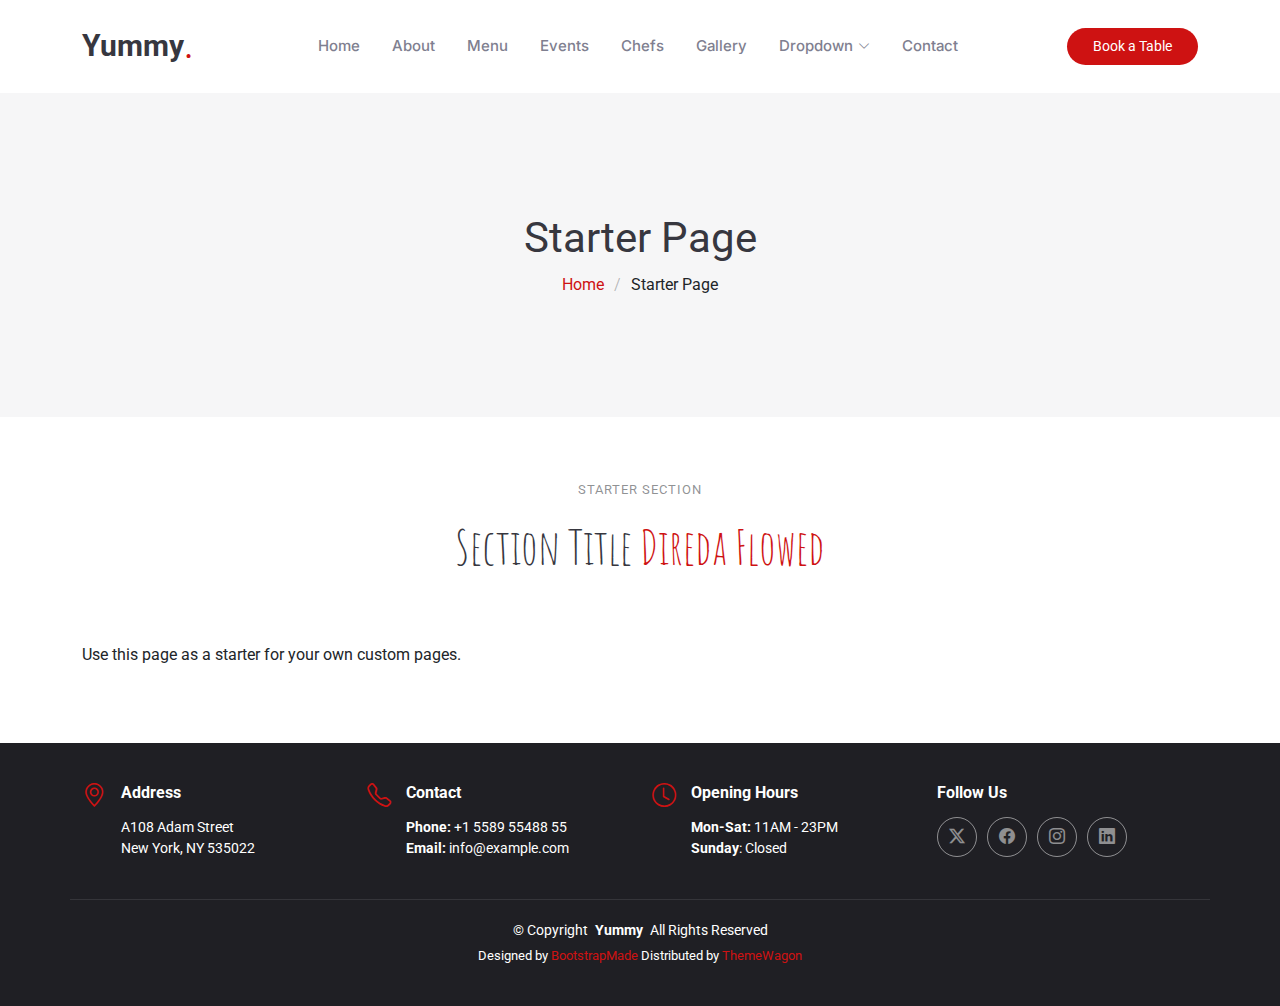
<file: starter-page.html>
<!DOCTYPE html>
<html lang="en">

<head>
  <meta charset="utf-8">
  <meta content="width=device-width, initial-scale=1.0" name="viewport">
  <title>Starter Page - Yummy Bootstrap Template</title>
  <meta name="description" content="">
  <meta name="keywords" content="">

  <!-- Favicons -->
  <link href="assets/img/favicon.png" rel="icon">
  <link href="assets/img/apple-touch-icon.png" rel="apple-touch-icon">

  <!-- Fonts -->
  <link href="https://fonts.googleapis.com" rel="preconnect">
  <link href="https://fonts.gstatic.com" rel="preconnect" crossorigin>
  <link href="https://fonts.googleapis.com/css2?family=Roboto:ital,wght@0,100;0,300;0,400;0,500;0,700;0,900;1,100;1,300;1,400;1,500;1,700;1,900&family=Inter:wght@100;200;300;400;500;600;700;800;900&family=Amatic+SC:wght@400;700&display=swap" rel="stylesheet">

  <!-- Vendor CSS Files -->
  <link href="assets/vendor/bootstrap/css/bootstrap.min.css" rel="stylesheet">
  <link href="assets/vendor/bootstrap-icons/bootstrap-icons.css" rel="stylesheet">
  <link href="assets/vendor/aos/aos.css" rel="stylesheet">
  <link href="assets/vendor/glightbox/css/glightbox.min.css" rel="stylesheet">
  <link href="assets/vendor/swiper/swiper-bundle.min.css" rel="stylesheet">

  <!-- Main CSS File -->
  <link href="assets/css/main.css" rel="stylesheet">

  <!-- =======================================================
  * Template Name: Yummy
  * Template URL: https://bootstrapmade.com/yummy-bootstrap-restaurant-website-template/
  * Updated: Aug 07 2024 with Bootstrap v5.3.3
  * Author: BootstrapMade.com
  * License: https://bootstrapmade.com/license/
  ======================================================== -->
</head>

<body class="starter-page-page">

  <header id="header" class="header d-flex align-items-center sticky-top">
    <div class="container position-relative d-flex align-items-center justify-content-between">

      <a href="index.html" class="logo d-flex align-items-center me-auto me-xl-0">
        <!-- Uncomment the line below if you also wish to use an image logo -->
        <!-- <img src="assets/img/logo.png" alt=""> -->
        <h1 class="sitename">Yummy</h1>
        <span>.</span>
      </a>

      <nav id="navmenu" class="navmenu">
        <ul>
          <li><a href="#hero">Home<br></a></li>
          <li><a href="#about">About</a></li>
          <li><a href="#menu">Menu</a></li>
          <li><a href="#events">Events</a></li>
          <li><a href="#chefs">Chefs</a></li>
          <li><a href="#gallery">Gallery</a></li>
          <li class="dropdown"><a href="#"><span>Dropdown</span> <i class="bi bi-chevron-down toggle-dropdown"></i></a>
            <ul>
              <li><a href="#">Dropdown 1</a></li>
              <li class="dropdown"><a href="#"><span>Deep Dropdown</span> <i class="bi bi-chevron-down toggle-dropdown"></i></a>
                <ul>
                  <li><a href="#">Deep Dropdown 1</a></li>
                  <li><a href="#">Deep Dropdown 2</a></li>
                  <li><a href="#">Deep Dropdown 3</a></li>
                  <li><a href="#">Deep Dropdown 4</a></li>
                  <li><a href="#">Deep Dropdown 5</a></li>
                </ul>
              </li>
              <li><a href="#">Dropdown 2</a></li>
              <li><a href="#">Dropdown 3</a></li>
              <li><a href="#">Dropdown 4</a></li>
            </ul>
          </li>
          <li><a href="#contact">Contact</a></li>
        </ul>
        <i class="mobile-nav-toggle d-xl-none bi bi-list"></i>
      </nav>

      <a class="btn-getstarted" href="index.html#book-a-table">Book a Table</a>

    </div>
  </header>

  <main class="main">

    <!-- Page Title -->
    <div class="page-title" data-aos="fade">
      <div class="container">
        <h1>Starter Page</h1>
        <nav class="breadcrumbs">
          <ol>
            <li><a href="index.html">Home</a></li>
            <li class="current">Starter Page</li>
          </ol>
        </nav>
      </div>
    </div><!-- End Page Title -->

    <!-- Starter Section Section -->
    <section id="starter-section" class="starter-section section">

      <!-- Section Title -->
      <div class="container section-title" data-aos="fade-up">
        <h2>Starter Section</h2>
        <p><span>Section Title</span> <span class="description-title">Direda Flowed</span></p>
      </div><!-- End Section Title -->

      <div class="container" data-aos="fade-up">
        <p>Use this page as a starter for your own custom pages.</p>
      </div>

    </section><!-- /Starter Section Section -->

  </main>

  <footer id="footer" class="footer dark-background">

    <div class="container">
      <div class="row gy-3">
        <div class="col-lg-3 col-md-6 d-flex">
          <i class="bi bi-geo-alt icon"></i>
          <div class="address">
            <h4>Address</h4>
            <p>A108 Adam Street</p>
            <p>New York, NY 535022</p>
            <p></p>
          </div>

        </div>

        <div class="col-lg-3 col-md-6 d-flex">
          <i class="bi bi-telephone icon"></i>
          <div>
            <h4>Contact</h4>
            <p>
              <strong>Phone:</strong> <span>+1 5589 55488 55</span><br>
              <strong>Email:</strong> <span>info@example.com</span><br>
            </p>
          </div>
        </div>

        <div class="col-lg-3 col-md-6 d-flex">
          <i class="bi bi-clock icon"></i>
          <div>
            <h4>Opening Hours</h4>
            <p>
              <strong>Mon-Sat:</strong> <span>11AM - 23PM</span><br>
              <strong>Sunday</strong>: <span>Closed</span>
            </p>
          </div>
        </div>

        <div class="col-lg-3 col-md-6">
          <h4>Follow Us</h4>
          <div class="social-links d-flex">
            <a href="#" class="twitter"><i class="bi bi-twitter-x"></i></a>
            <a href="#" class="facebook"><i class="bi bi-facebook"></i></a>
            <a href="#" class="instagram"><i class="bi bi-instagram"></i></a>
            <a href="#" class="linkedin"><i class="bi bi-linkedin"></i></a>
          </div>
        </div>

      </div>
    </div>

    <div class="container copyright text-center mt-4">
      <p>© <span>Copyright</span> <strong class="px-1 sitename">Yummy</strong> <span>All Rights Reserved</span></p>
      <div class="credits">
        <!-- All the links in the footer should remain intact. -->
        <!-- You can delete the links only if you've purchased the pro version. -->
        <!-- Licensing information: https://bootstrapmade.com/license/ -->
        <!-- Purchase the pro version with working PHP/AJAX contact form: [buy-url] -->
        Designed by <a href="https://bootstrapmade.com/">BootstrapMade</a> Distributed by <a href="https://themewagon.com">ThemeWagon</a>
      </div>
    </div>

  </footer>

  <!-- Scroll Top -->
  <a href="#" id="scroll-top" class="scroll-top d-flex align-items-center justify-content-center"><i class="bi bi-arrow-up-short"></i></a>

  <!-- Preloader -->
  <div id="preloader"></div>

  <!-- Vendor JS Files -->
  <script src="assets/vendor/bootstrap/js/bootstrap.bundle.min.js"></script>
  <script src="assets/vendor/php-email-form/validate.js"></script>
  <script src="assets/vendor/aos/aos.js"></script>
  <script src="assets/vendor/glightbox/js/glightbox.min.js"></script>
  <script src="assets/vendor/purecounter/purecounter_vanilla.js"></script>
  <script src="assets/vendor/swiper/swiper-bundle.min.js"></script>

  <!-- Main JS File -->
  <script src="assets/js/main.js"></script>

</body>

</html>
</file>
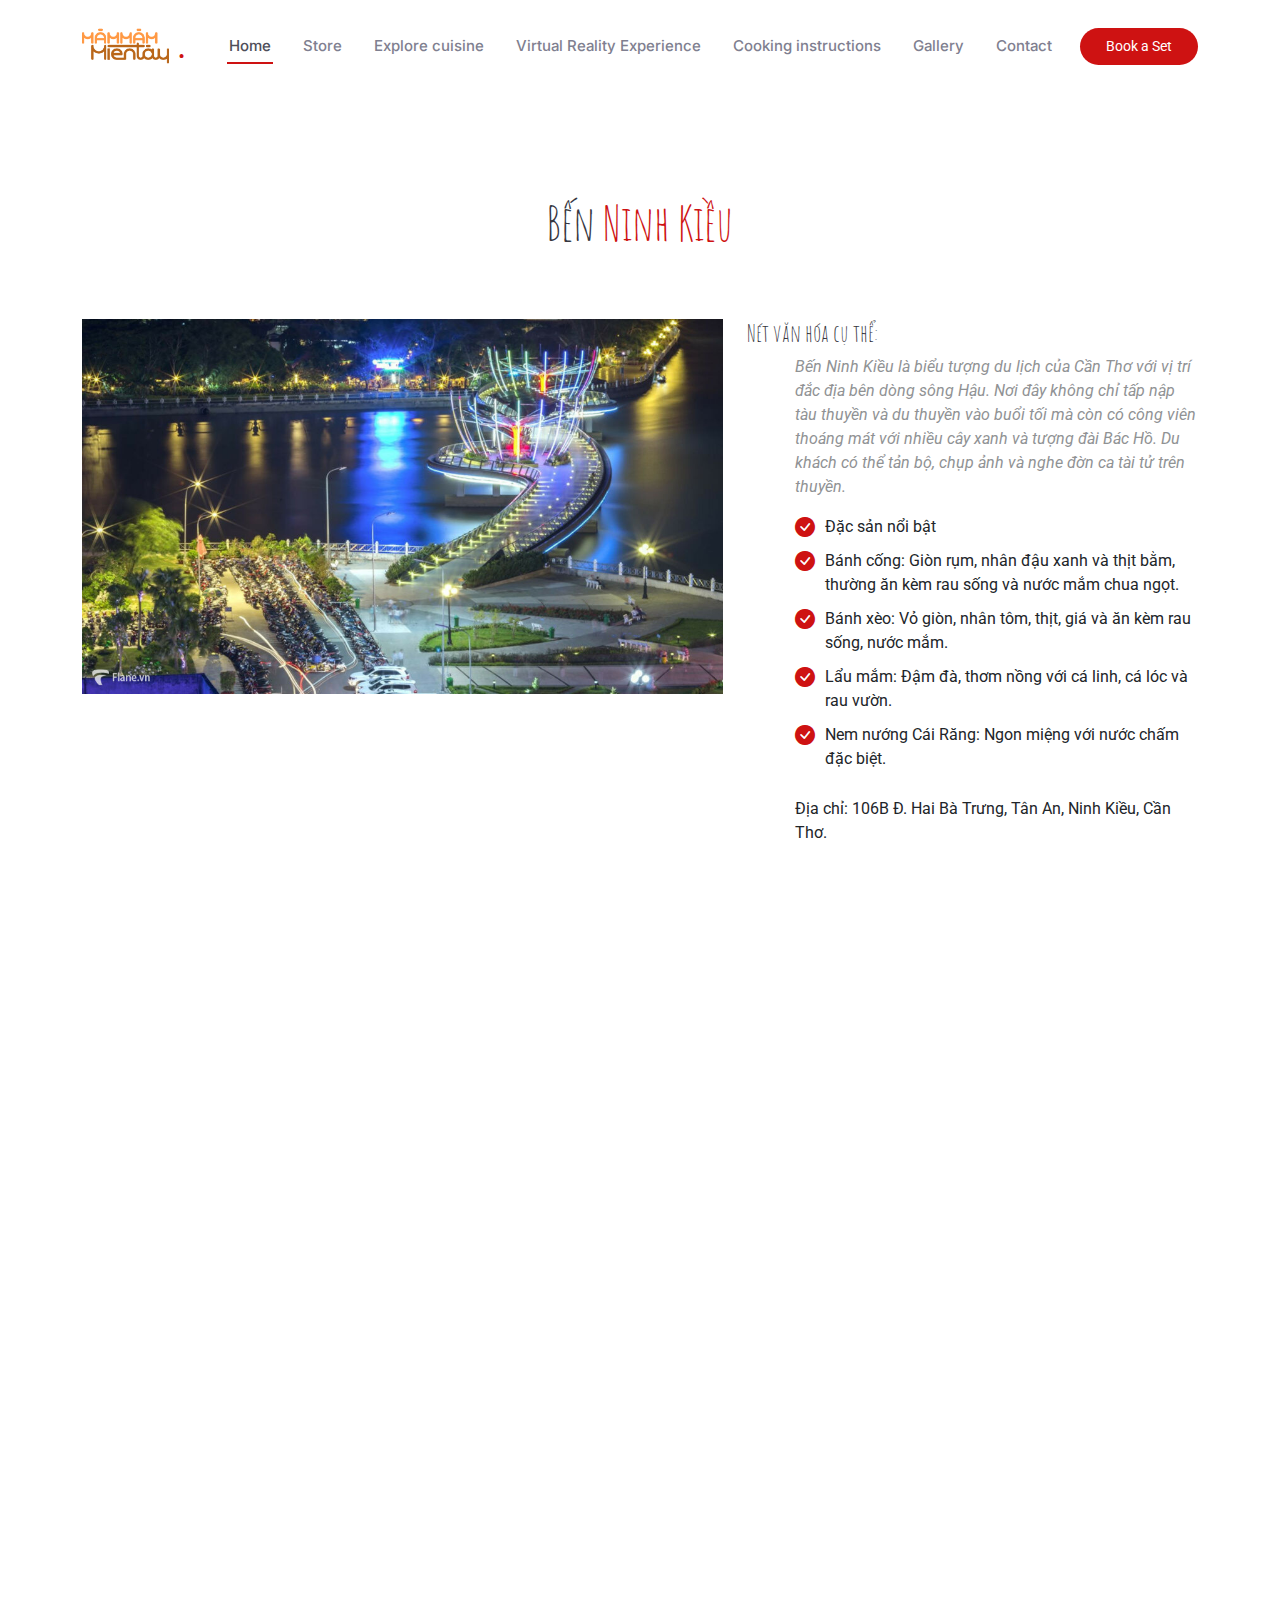
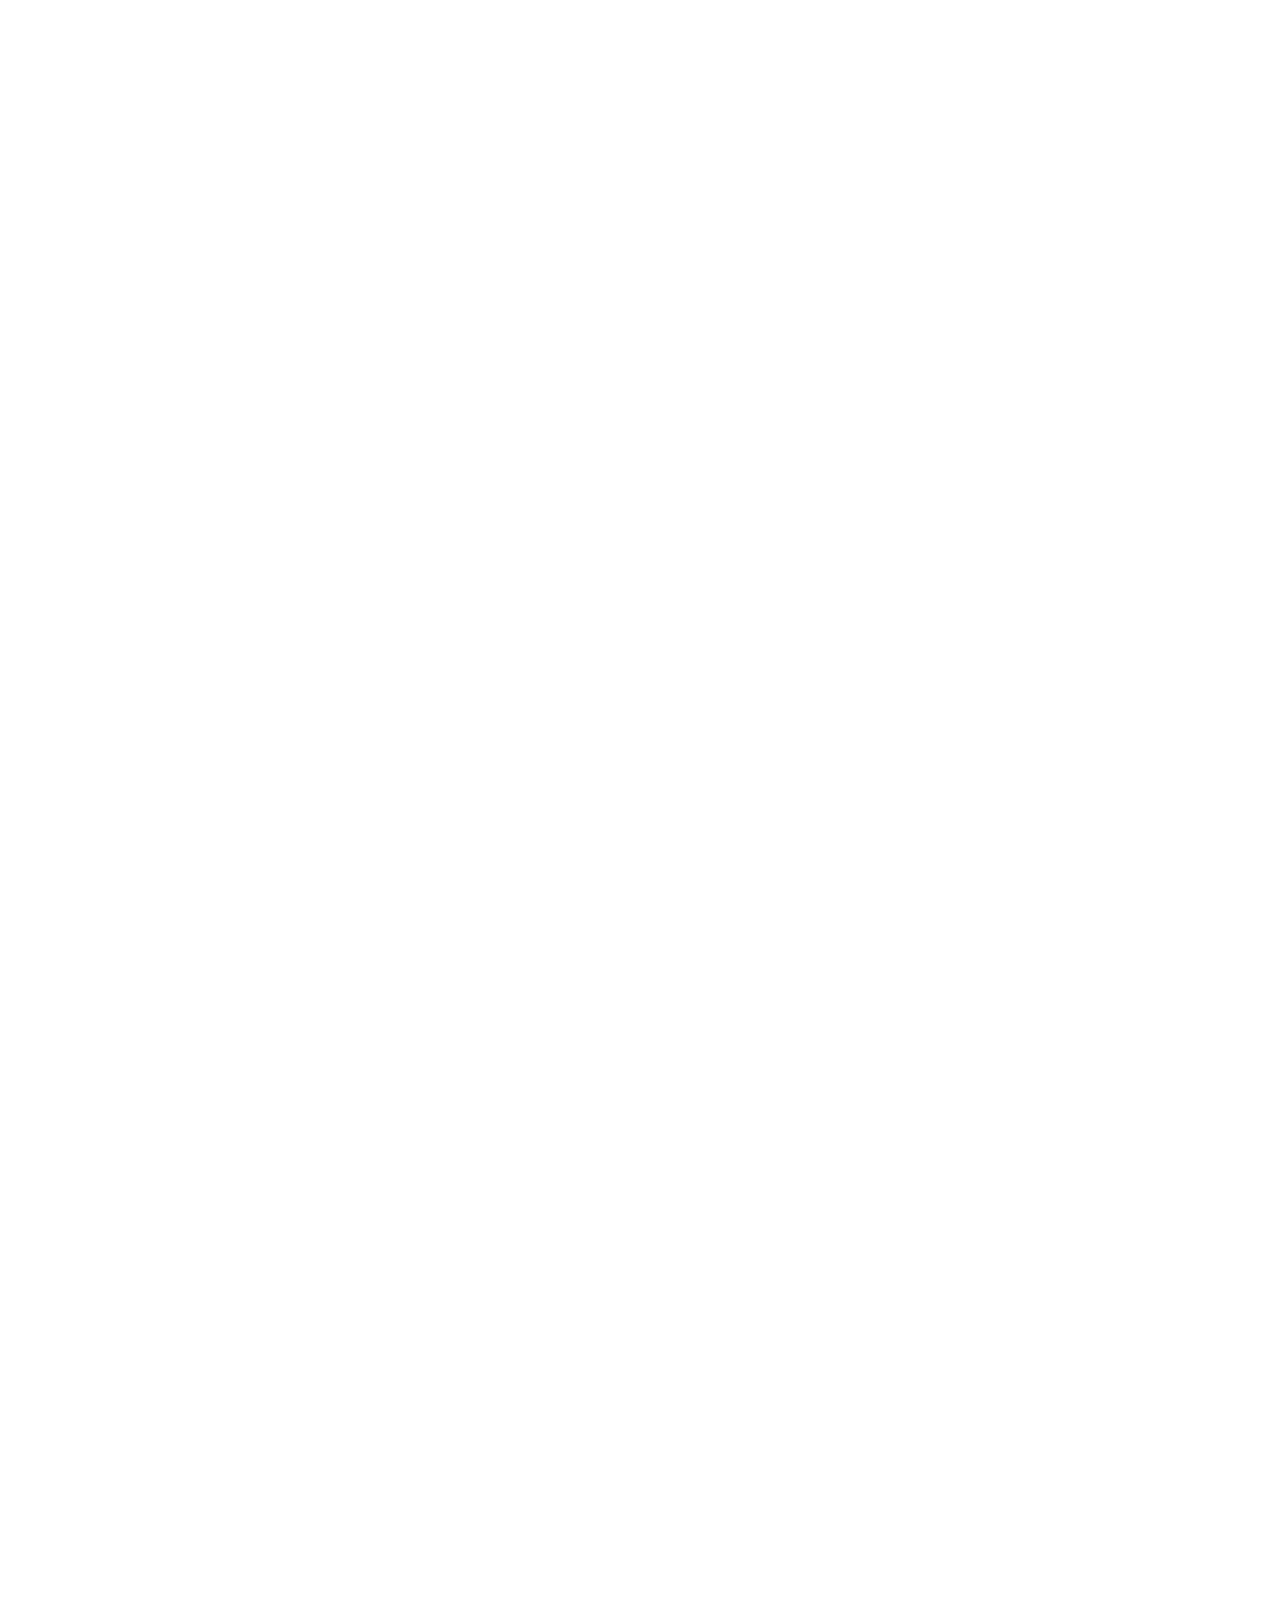
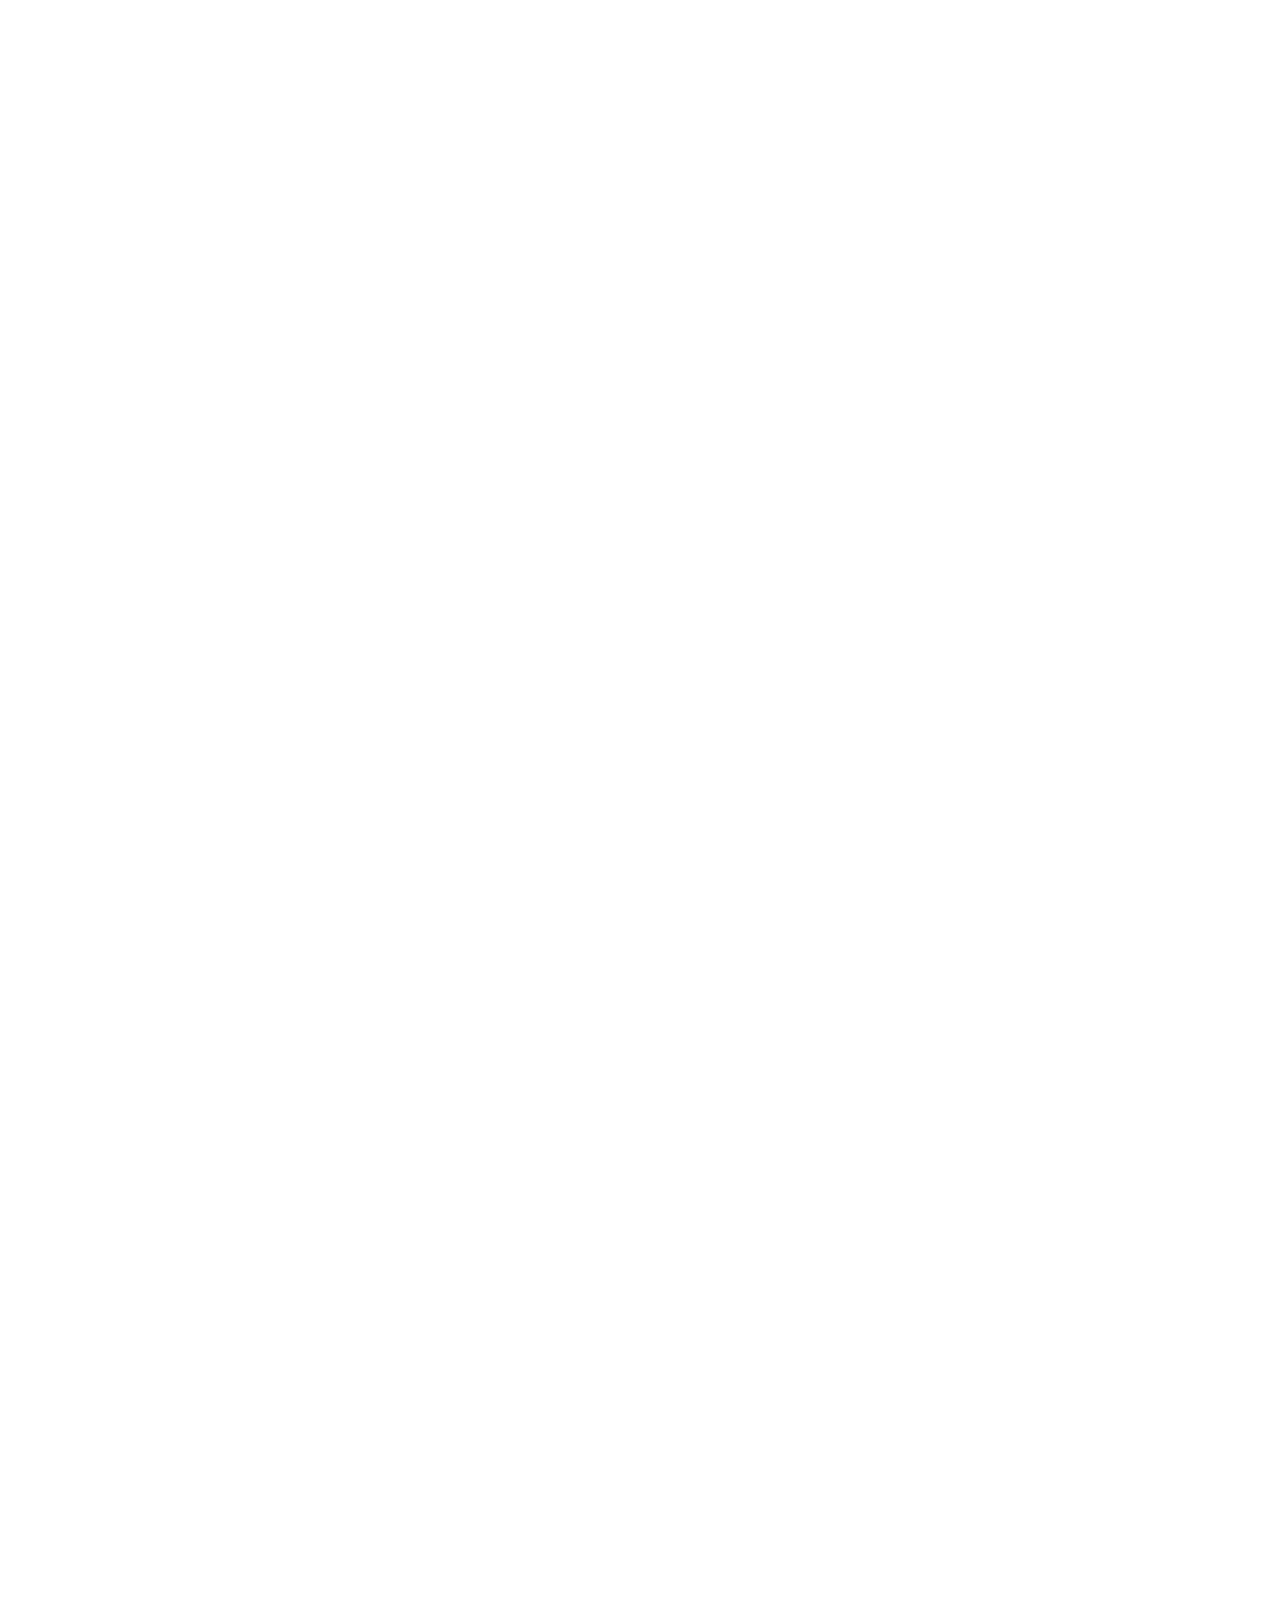
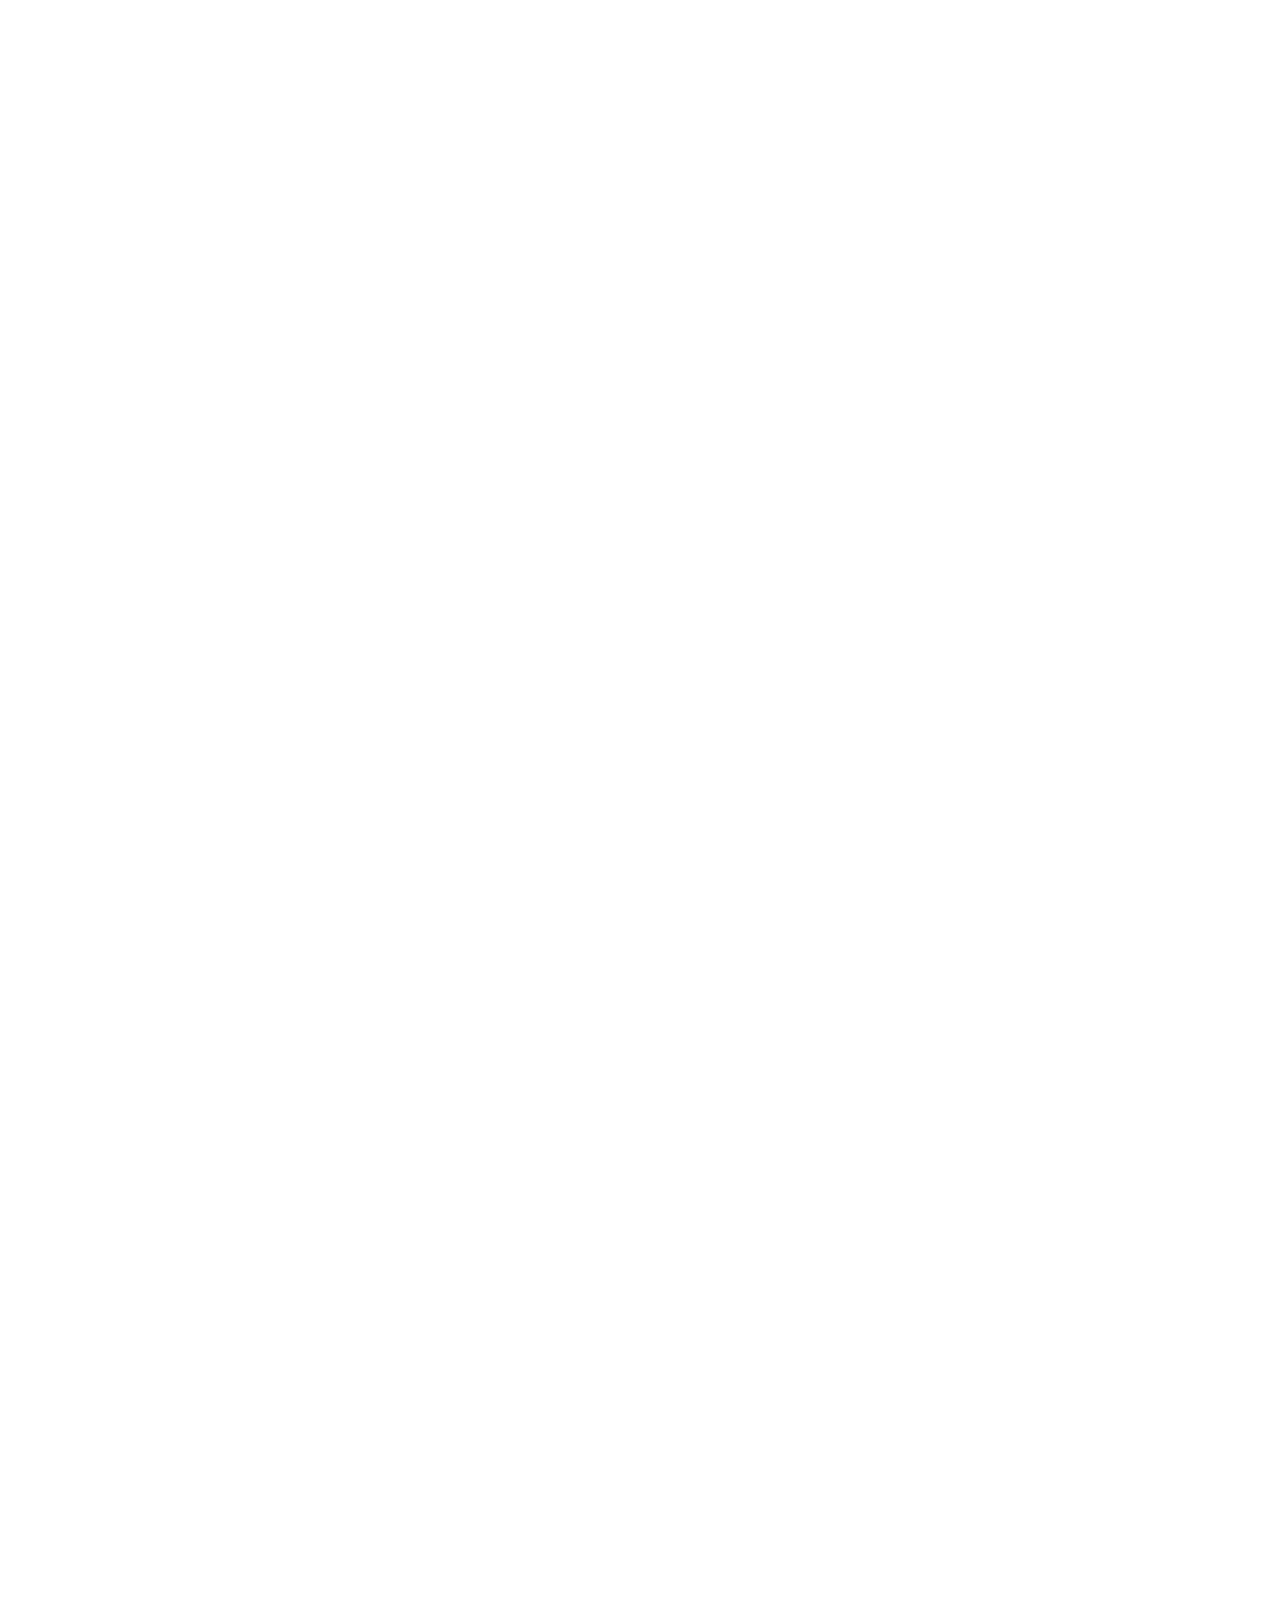
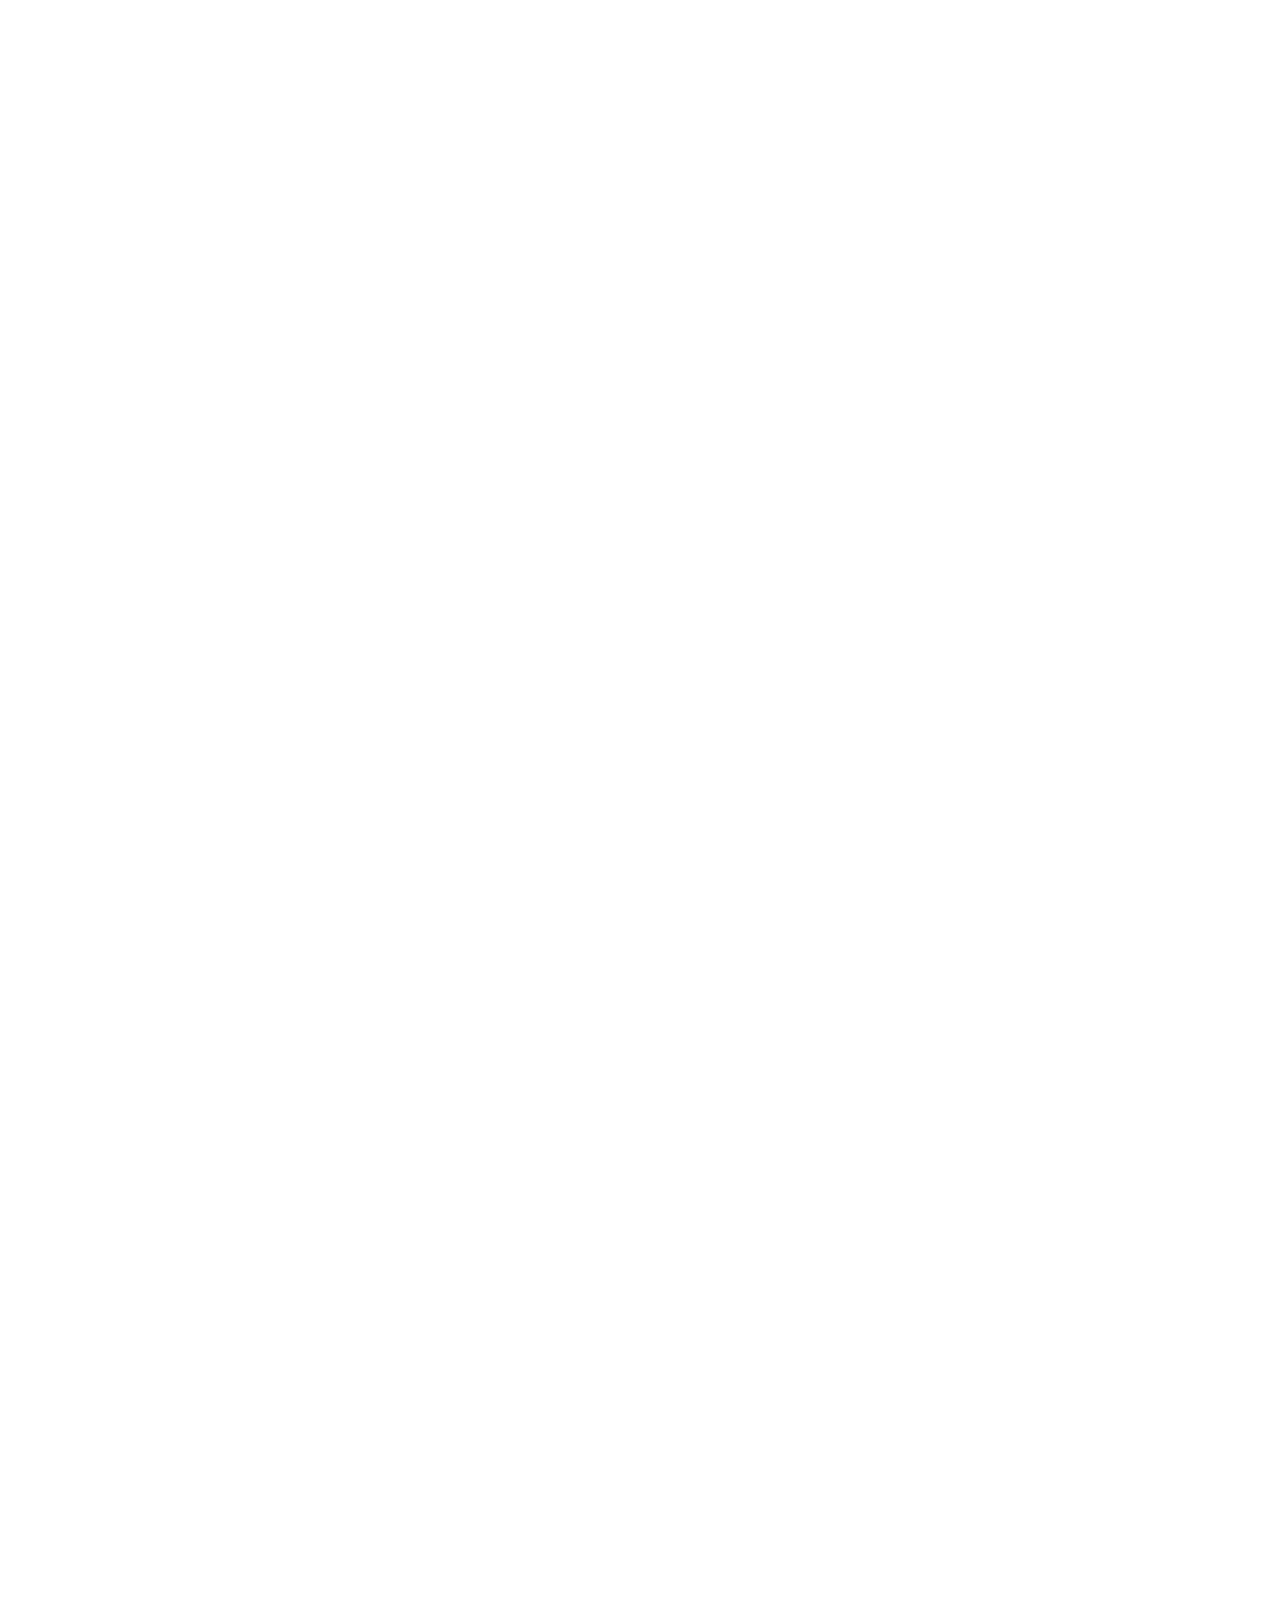
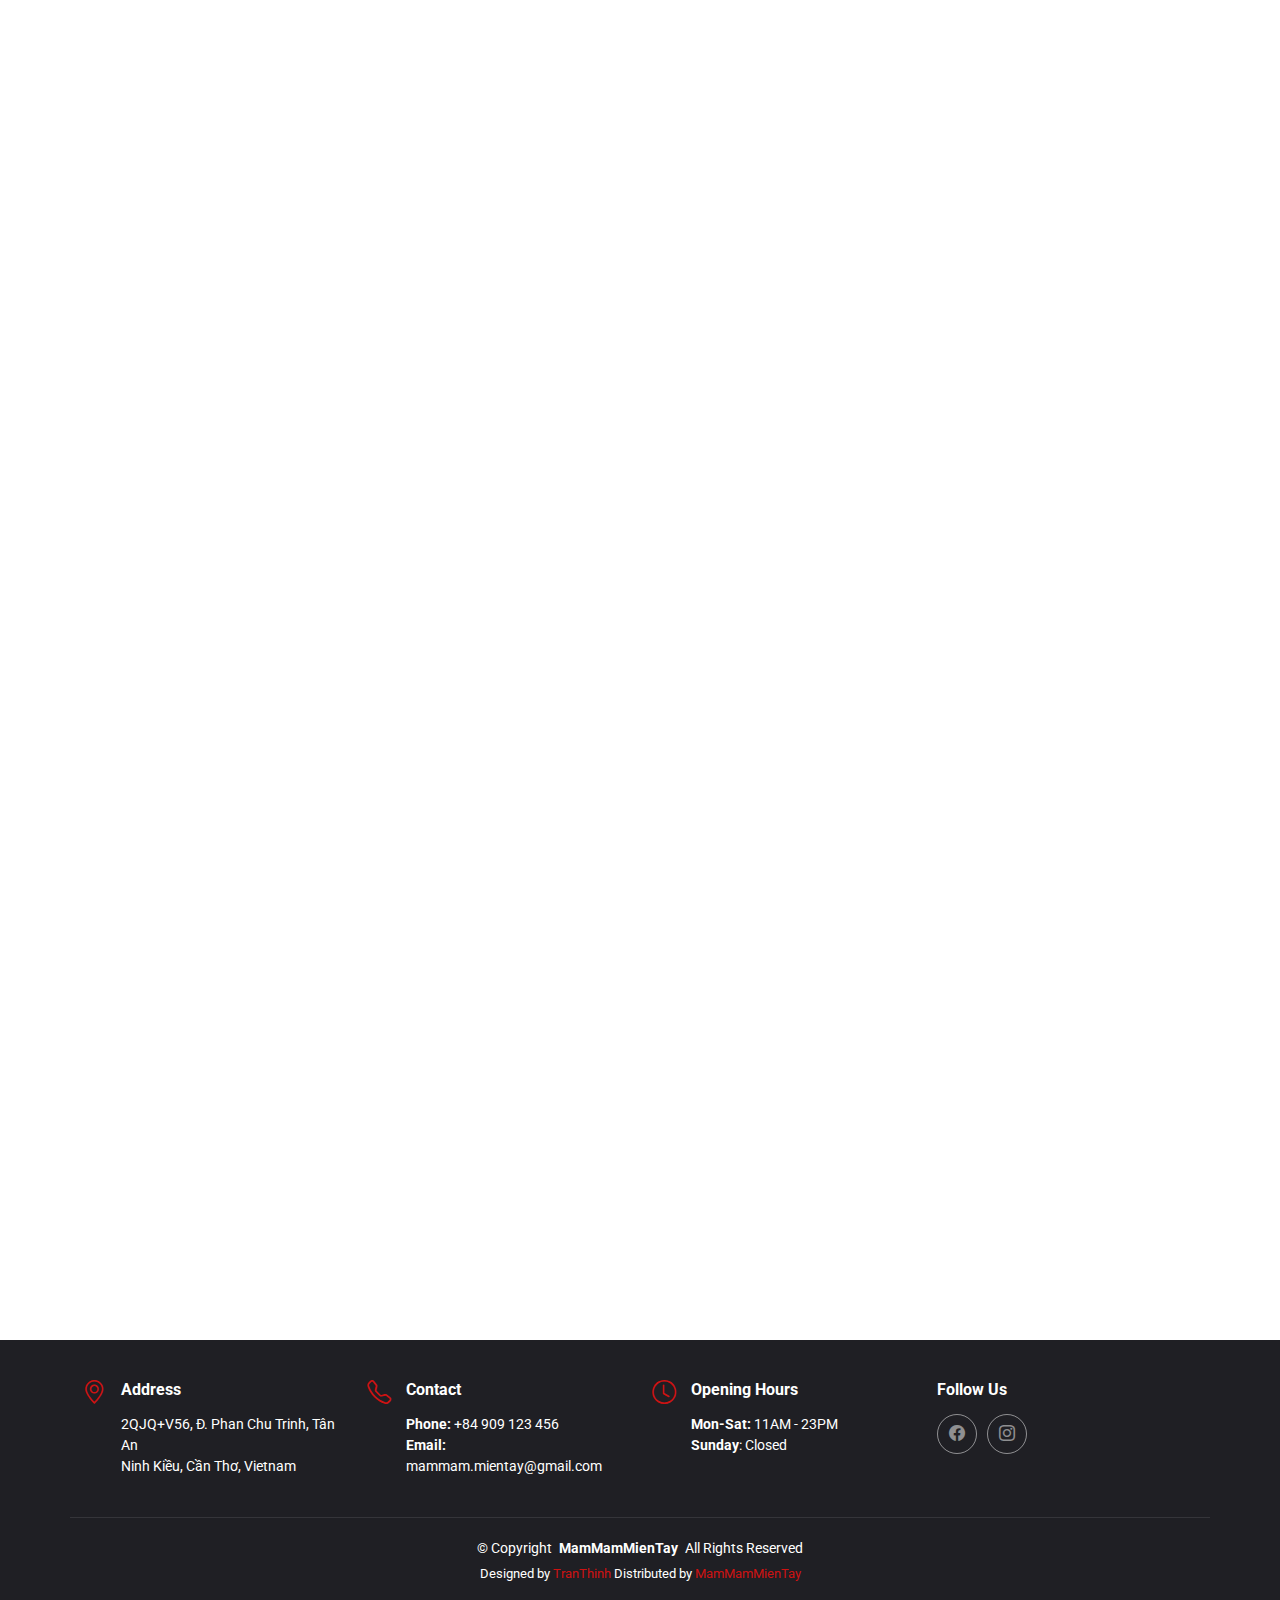
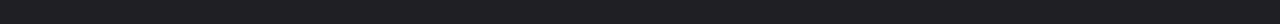
<file: VRE.html>
<!DOCTYPE html>
<html lang="en">

<head>
    <meta charset="utf-8">
    <meta content="width=device-width, initial-scale=1.0" name="viewport">
    <title>Măm Măm Miền Tây</title>
    <meta name="description" content="">
    <meta name="keywords" content="">

    <!-- Favicons -->
    <link href="assets/img/favicon.png" rel="icon">
    <link href="assets/img/apple-touch-icon.png" rel="apple-touch-icon">

    <!-- Fonts -->
    <link href="https://fonts.googleapis.com" rel="preconnect">
    <link href="https://fonts.gstatic.com" rel="preconnect" crossorigin>
    <link
        href="https://fonts.googleapis.com/css2?family=Roboto:ital,wght@0,100;0,300;0,400;0,500;0,700;0,900;1,100;1,300;1,400;1,500;1,700;1,900&family=Inter:wght@100;200;300;400;500;600;700;800;900&family=Amatic+SC:wght@400;700&display=swap"
        rel="stylesheet">

    <!-- Vendor CSS Files -->
    <link href="assets/vendor/bootstrap/css/bootstrap.min.css" rel="stylesheet">
    <link href="assets/vendor/bootstrap-icons/bootstrap-icons.css" rel="stylesheet">
    <link href="assets/vendor/aos/aos.css" rel="stylesheet">
    <link href="assets/vendor/glightbox/css/glightbox.min.css" rel="stylesheet">
    <link href="assets/vendor/swiper/swiper-bundle.min.css" rel="stylesheet">

    <!-- Main CSS File -->
    <link href="assets/css/main.css" rel="stylesheet">

    <!-- =======================================================
  * Template Name: Yummy
  * Template URL: https://bootstrapmade.com/MamMamMienTay
  * Updated: Aug 07 2024 with Bootstrap v5.3.3
  * Author: BootstrapMade.com
  * License: https://bootstrapmade.com/license/
  ======================================================== -->
</head>

<body class="index-page">

    <header id="header" class="header d-flex align-items-center sticky-top">
        <div class="container position-relative d-flex align-items-center justify-content-between">

            <a href="index.html" class="logo d-flex align-items-center me-auto me-xl-0">
                <!-- Uncomment the line below if you also wish to use an image logo -->
                <img src="/assets/img/logo.png" alt="">

                <span>.</span>
            </a>

            <nav id="navmenu" class="navmenu">
                <ul>
                    <li><a href="index.html" class="active">Home<br></a></li>
                    <li><a href="index.html#menu">Store</a></li>
                    <li><a href="Map.html">Explore cuisine</a></li>
                    <li><a href="#chefs">Virtual Reality Experience</a></li>
                    <li><a href="#Cooking">Cooking instructions</a></li>
                    <li><a href="#gallery">Gallery</a></li>
                    <li><a href="index.html#contact">Contact</a></li>
                </ul>
                <i class="mobile-nav-toggle d-xl-none bi bi-list"></i>
            </nav>

            <a class="btn-getstarted" href="index.html#book-a-table">Book a Set</a>

        </div>
    </header>

    <main class="main">

        <!-- About Section -->
        <section id="about" class="about section">

            <!-- Bến Ninh Kiều Title -->
            <div class="container section-title" data-aos="fade-up">
                <h2><br></h2>
                <p><span>Bến</span> <span class="description-title">Ninh Kiều</span></p>
            </div><!-- End Bến Ninh Kiều Title -->

            <!-- Bến Ninh Kiều -->
            <div class="container">
                <div class="row gy-4">
                    <div class="col-lg-7" data-aos="fade-up" data-aos-delay="100">
                        <img src="assets/img/BenNinh.jpg" class="img-fluid mb-4" alt="">
                    </div>
                    <div class="col-lg-5" data-aos="fade-up" data-aos-delay="250">
                        <h4>Nét văn hóa cụ thể:</h4>
                        <div class="content ps-0 ps-lg-5">
                            <p class="fst-italic">
                                Bến Ninh Kiều là biểu tượng du lịch của Cần Thơ với vị trí đắc địa bên dòng sông Hậu.
                                Nơi đây không chỉ tấp nập tàu thuyền và du thuyền vào buổi tối mà còn có công viên
                                thoáng mát với nhiều cây xanh và tượng đài Bác Hồ. Du khách có thể tản bộ, chụp ảnh và
                                nghe đờn ca tài tử trên thuyền.
                            </p>
                            <ul>
                                <li><i class="bi bi-check-circle-fill"></i> <span>Đặc sản nổi bật</span>
                                </li>
                                <li><i class="bi bi-check-circle-fill"></i> <span>Bánh cống: Giòn rụm, nhân đậu xanh và
                                        thịt bằm, thường ăn kèm rau sống và nước mắm chua ngọt.
                                    </span></li>
                                <li><i class="bi bi-check-circle-fill"></i> <span>Bánh xèo: Vỏ giòn, nhân tôm, thịt, giá
                                        và ăn kèm rau sống, nước mắm.</span>
                                </li>
                                <li><i class="bi bi-check-circle-fill"></i> <span>Lẩu mắm: Đậm đà, thơm nồng với cá
                                        linh, cá lóc và rau vườn.
                                    </span></li>
                                <li><i class="bi bi-check-circle-fill"></i> <span>Nem nướng Cái Răng: Ngon miệng với
                                        nước chấm đặc biệt.
                                    </span></li>
                            </ul>
                            <p>
                                Địa chỉ: 106B Đ. Hai Bà Trưng, Tân An, Ninh Kiều, Cần Thơ.
                            </p>
                        </div>
                    </div>
                </div>
            </div>

        </section><!-- /Bến Ninh Kiều Section -->




        <section id="about" class="about section">

            <!-- Chợ Cổ Cần Thơ Title -->
            <div class="container section-title" data-aos="fade-up">
                <h2><br></h2>
                <p><span>Chợ Cổ</span> <span class="description-title">Cần Thơ</span></p>
            </div><!-- End Chợ Cổ Cần Thơ Title -->

            <!-- Chợ Cổ Cần Thơ -->
            <div class="container">
                <div class="row gy-4">
                    <div class="col-lg-7" data-aos="fade-up" data-aos-delay="100">
                        <img src="assets/img/Choco.jpg" class="img-fluid mb-4" alt="">
                    </div>
                    <div class="col-lg-5" data-aos="fade-up" data-aos-delay="250">
                        <H4>Nét văn hóa cụ thể:</H4>
                        <div class="content ps-0 ps-lg-5">
                            <p class="fst-italic">
                                Chợ Cổ Cần Thơ xây dựng năm 1915, mang kiến trúc Pháp với mái ngói đỏ và cửa vòm cổ
                                kính. Đây là nơi giao thương sầm uất và lưu giữ nhiều nét đẹp văn hóa chợ miền Tây với
                                các quầy hàng thủ công mỹ nghệ và ẩm thực truyền thống.
                            </p>
                            <ul>
                                <li><i class="bi bi-check-circle-fill"></i> <span>Đặc sản nổi bật</span>
                                </li>
                                <li><i class="bi bi-check-circle-fill"></i> <span>Bánh tét lá cẩm: Màu tím từ lá cẩm,
                                        nhân đậu xanh, thịt mỡ, rất dẻo thơm.
                                    </span></li>
                                <li><i class="bi bi-check-circle-fill"></i> <span>Hủ tiếu khô Sa Đéc: Sợi dai, nước sốt
                                        đậm đà, ăn kèm giá đỗ và hẹ.</span>
                                </li>
                                <li><i class="bi bi-check-circle-fill"></i> <span>Bánh pía: Mềm mại, thơm mùi sầu riêng
                                        và trứng muối.
                                    </span></li>
                                <li><i class="bi bi-check-circle-fill"></i> <span>Chả giò rế: Giòn tan, nhân thịt và
                                        tôm, ăn kèm nước mắm chua ngọt.
                                    </span></li>
                            </ul>
                            <p>
                                Địa chỉ: 1 Hai Bà Trưng, Tân An, Ninh Kiều, Cần Thơ.
                            </p>
                        </div>
                    </div>
                </div>
            </div>
        </section>
        <!-- /Chợ Cổ Cần Thơ -->

        <section id="about" class="about section">
            <!-- Phố Ẩm Thực Đêm Trần Phú Title -->
            <div class="container section-title" data-aos="fade-up">
                <h2><br></h2>
                <p><span>Phố Ẩm Thực</span> <span class="description-title">Đêm Trần Phú</span></p>
            </div><!-- End Phố Ẩm Thực Đêm Trần Phú Title -->

            <!-- Phố Ẩm Thực Đêm Trần Phú -->
            <div class="container">
                <div class="row gy-4">
                    <div class="col-lg-7" data-aos="fade-up" data-aos-delay="100">
                        <img src="assets/img/cho-dem-can-tho-cho-ninh-kieu.png" class="img-fluid mb-4" alt="">
                    </div>
                    <div class="col-lg-5" data-aos="fade-up" data-aos-delay="250">
                        <H4>Nét văn hóa cụ thể:</H4>
                        <div class="content ps-0 ps-lg-5">
                            <p class="fst-italic">
                                Phố Ẩm Thực Đêm Trần Phú là nơi hội tụ các món ăn đường phố nổi tiếng miền Tây. Vào buổi
                                tối, không khí nhộn nhịp với tiếng rao hàng và ánh đèn từ các quầy ăn san sát.
                            </p>
                            <ul>
                                <li><i class="bi bi-check-circle-fill"></i> <span>Đặc sản nổi bật</span>
                                </li>
                                <li><i class="bi bi-check-circle-fill"></i> <span>Ốc nướng tiêu xanh: Cay thơm, vị đậm
                                        đà.
                                    </span></li>
                                <li><i class="bi bi-check-circle-fill"></i> <span>Bánh lọt xào tôm: Lạ miệng với nước
                                        mắm chua ngọt, sợi bánh dẻo mềm.</span>
                                </li>
                                <li><i class="bi bi-check-circle-fill"></i> <span>Bánh canh ghẹ: Nước lèo ngọt từ ghẹ
                                        tươi, sợi bánh dai.
                                    </span></li>
                                <li><i class="bi bi-check-circle-fill"></i> <span>Bánh tráng nướng: Giòn tan, ăn kèm
                                        trứng cút, hành phi và tương ớt.
                                    </span></li>
                            </ul>
                            <p>
                                Địa chỉ: Đường Trần Phú, Ninh Kiều, Cần Thơ.
                            </p>
                        </div>
                    </div>
                </div>
            </div>
        </section>
        <!-- /Phố Ẩm Thực Đêm Trần Phú -->

        <section id="about" class="about section">
            <!-- Nhà Cổ Bình Thủy Title -->
            <div class="container section-title" data-aos="fade-up">
                <h2><br></h2>
                <p><span>Nhà Cổ</span> <span class="description-title">Bình Thủy</span></p>
            </div><!-- End Nhà Cổ Bình Thủy Title -->

            <!-- Nhà Cổ Bình Thủy -->
            <div class="container">
                <div class="row gy-4">
                    <div class="col-lg-7" data-aos="fade-up" data-aos-delay="100">
                        <img src="assets/img/binh-thuy-ancient-house-can-tho-2020-14a.jpg" class="img-fluid mb-4" alt="">
                    </div>
                    <div class="col-lg-5" data-aos="fade-up" data-aos-delay="250">
                        <H4>Nét văn hóa cụ thể:</H4>
                        <div class="content ps-0 ps-lg-5">
                            <p class="fst-italic">
                                Nhà Cổ Bình Thủy hơn 150 năm tuổi, với kiến trúc kết hợp Đông – Tây tinh tế. Nội thất
                                trong nhà vẫn giữ nguyên trạng với các bộ bàn ghế cổ, sập gụ và các vật dụng phong cách
                                Pháp.
                            </p>
                            <ul>
                                <li><i class="bi bi-check-circle-fill"></i> <span>Đặc sản nổi bật</span>
                                </li>
                                <li><i class="bi bi-check-circle-fill"></i> <span>Bánh ít lá gai: Dẻo mềm, nhân đậu
                                        xanh, thường ăn kèm mè rang.
                                    </span></li>
                                <li><i class="bi bi-check-circle-fill"></i> <span>Xôi vị: Màu tím từ lá cẩm, dẻo thơm,
                                        vị ngọt nhẹ.</span>
                                </li>
                                <li><i class="bi bi-check-circle-fill"></i> <span>Bánh chuối hấp nước cốt dừa: Mềm, thơm
                                        và béo ngậy.
                                    </span></li>
                                <li><i class="bi bi-check-circle-fill"></i> <span>Cà phê vợt: Pha bằng vợt vải, đậm đà
                                        và thơm nức.
                                    </span></li>
                            </ul>
                            <p>
                                Địa chỉ: 144 Bùi Hữu Nghĩa, Bình Thủy, Cần Thơ.
                            </p>
                        </div>
                    </div>
                </div>
            </div>
        </section>
        <!-- /Nhà Cổ Bình Thủy -->


        <section id="about" class="about section">
            <!-- Chợ Đêm Ninh Kiều Title -->
            <div class="container section-title" data-aos="fade-up">
                <h2><br></h2>
                <p><span>Chợ Đêm</span> <span class="description-title">Ninh Kiều</span></p>
            </div><!-- End Chợ Đêm Ninh Kiều Title -->

            <!-- Chợ Đêm Ninh Kiều -->
            <div class="container">
                <div class="row gy-4">
                    <div class="col-lg-2" data-aos="fade-up" data-aos-delay="100">
                        <img src="assets/img/VR/ComChay.jpg" class="img-fluid mb-4" alt="">
                    </div>
                    
                    <div class="col-lg-8" data-aos="fade-up" data-aos-delay="250">
                        <H4>Nét văn hóa cụ thể:</H4>
                        <div class="content ps-0 ps-lg-5">
                            <p class="fst-italic">
                                Chợ Đêm Ninh Kiều luôn nhộn nhịp vào buổi tối với hàng loạt quầy hàng san sát nhau.
                                Không chỉ có đồ ăn ngon, nơi đây còn bán nhiều đồ lưu niệm và quần áo.
                            </p>
                            <ul>
                                <li><i class="bi bi-check-circle-fill"></i> <span>Đặc sản nổi bật</span>
                                </li>
                                <li><i class="bi bi-check-circle-fill"></i> <span>Bánh hỏi thịt nướng: Kèm mỡ hành, nước
                                        mắm chua ngọt, ăn cùng rau sống.
                                    </span></li>
                                <li><i class="bi bi-check-circle-fill"></i> <span>Trái cây dầm: Đủ loại trái cây tươi,
                                        nước cốt dừa béo ngậy và đá bào.</span>
                                </li>
                                <li><i class="bi bi-check-circle-fill"></i> <span>Chè bưởi Cần Thơ: Giòn, ngọt và thơm,
                                        có thêm đậu xanh và nước cốt dừa.
                                    </span></li>
                                <li><i class="bi bi-check-circle-fill"></i> <span>Gỏi cuốn: Tôm, thịt, bún và rau sống,
                                        chấm mắm nêm.
                                    </span></li>
                            </ul>
                            <p>
                                Địa chỉ: Đường Hai Bà Trưng, Ninh Kiều, Cần Thơ.
                            </p>
                        </div>
                    </div>
                    <div class="col-lg-2" data-aos="fade-up" data-aos-delay="100">
                        <img src="assets/img/VR/XoiGa.jpg" class="img-fluid mb-4" alt="">
                    </div>
                </div>
            </div>
        </section>
        <!-- /Chợ Đêm Ninh Kiều -->


        <section id="about" class="about section">
            <!-- Vườn Cacao Mười Cương Title -->
            <div class="container section-title" data-aos="fade-up">
                <h2><br></h2>
                <p><span>Vườn Cacao</span> <span class="description-title">Mười Cương</span></p>
            </div><!-- End Vườn Cacao Mười Cương Title -->

            <!-- Vườn Cacao Mười Cương -->
            <div class="container">
                <div class="row gy-4">
                    <div class="col-lg-7" data-aos="fade-up" data-aos-delay="100">
                        <img src="assets/img/cacao.jpeg" class="img-fluid mb-4" alt="">
                    </div>
                    <div class="col-lg-5" data-aos="fade-up" data-aos-delay="250">
                        <H4>Nét văn hóa cụ thể:</H4>
                        <div class="content ps-0 ps-lg-5">
                            <p class="fst-italic">
                                Đây là vườn cacao gia truyền lâu đời, nơi du khách có thể tìm hiểu về quy trình trồng và
                                chế biến cacao thủ công. Chủ vườn còn chia sẻ những câu chuyện về nông nghiệp và văn hóa
                                canh tác miền Tây.
                            </p>
                            <ul>
                                <li><i class="bi bi-check-circle-fill"></i> <span>Đặc sản nổi bật</span>
                                </li>
                                <li><i class="bi bi-check-circle-fill"></i> <span>Sô-cô-la handmade – Từ hạt cacao
                                        nguyên chất, có vị đắng nhẹ và béo thơm.
                                    </span></li>
                                <li><i class="bi bi-check-circle-fill"></i> <span>Bột cacao nguyên chất – Có thể pha
                                        uống hoặc làm bánh. </span>
                                </li>
                                <li><i class="bi bi-check-circle-fill"></i> <span>Trà vỏ cacao – Thức uống thanh mát,
                                        tốt cho sức khỏe.
                                    </span></li>
                            </ul>
                            <p>
                                Địa chỉ: ấp Mỹ Ái, xã Mỹ Khánh, huyện Phong Điền, Cần Thơ.
                            </p>
                        </div>
                    </div>
                </div>
            </div>
        </section>
        <!-- /Vườn Cacao Mười Cương -->



        <section id="about" class="about section">
            <!-- Chợ Tân An – Chợ đầu mối đặc sản miền Tây Title -->
            <div class="container section-title" data-aos="fade-up">
                <h2><br></h2>
                <p><span>Chợ</span> <span class="description-title">Tân An</span></p>
            </div><!-- End Chợ Tân An – Chợ đầu mối đặc sản miền Tây Title -->

            <!-- Chợ Tân An – Chợ đầu mối đặc sản miền Tây -->
            <div class="container">
                <div class="row gy-4">
                    <div class="col-lg-7" data-aos="fade-up" data-aos-delay="100">
                        <img src="assets/img/cho-can-tho-4_1632059239.webp" class="img-fluid mb-4" alt="">
                    </div>
                    <div class="col-lg-5" data-aos="fade-up" data-aos-delay="250">
                        <H4>Nét văn hóa cụ thể:</H4>
                        <div class="content ps-0 ps-lg-5">
                            <p class="fst-italic">
                                Chợ Tân An là chợ đầu mối lớn, chuyên cung cấp các loại nông sản, hải sản tươi sống và
                                đặc sản miền Tây. Đây là nơi thể hiện rõ nhất văn hóa giao thương sôi động của người dân
                                Cần Thơ, đặc biệt vào sáng sớm khi các thuyền ghe tấp nập vận chuyển hàng hóa.
                            </p>
                            <ul>
                                <li><i class="bi bi-check-circle-fill"></i> <span>Đặc sản nổi bật</span>
                                </li>
                                <li><i class="bi bi-check-circle-fill"></i> <span>Khô cá lóc.
                                    </span></li>
                                <li><i class="bi bi-check-circle-fill"></i> <span>mắm cá linh.</span>
                                </li>
                                <li><i class="bi bi-check-circle-fill"></i> <span> bánh tét lá cẩm.
                                    </span></li>
                                <li><i class="bi bi-check-circle-fill"></i> <span>Btrái cây miệt vườn.
                                    </span></li>
                            </ul>
                            <p>
                                Địa chỉ: 71 Hai Bà Trưng, phường Tân An, quận Ninh Kiều, TP. Cần Thơ.
                            </p>
                        </div>
                    </div>
                </div>
            </div>
        </section>
        <!-- /Chợ Tân An – Chợ đầu mối đặc sản miền Tây -->



        <!-- <section id="about" class="about section">
            Cửa hàng Đặc sản Cần Thơ – Mua đặc sản làm quà Title 
            <div class="container section-title" data-aos="fade-up">
                <h2><br></h2>
                <p><span>Cửa hàng Đặc</span> <span class="description-title">sản Cần Thơ</span></p>
            </div> End Cửa hàng Đặc sản Cần Thơ – Mua đặc sản làm quà Title 

             Cửa hàng Đặc sản Cần Thơ – Mua đặc sản làm quà
            <div class="container">
                <div class="row gy-4">
                    <div class="col-lg-7" data-aos="fade-up" data-aos-delay="100">
                        <img src="assets/img/about.jpg" class="img-fluid mb-4" alt="">
                    </div>
                    <div class="col-lg-5" data-aos="fade-up" data-aos-delay="250">
                        <H4>Nét văn hóa cụ thể:</H4>
                        <div class="content ps-0 ps-lg-5">
                            <p class="fst-italic">
                                Đặc sản miền Tây thường gắn liền với các làng nghề truyền thống. Cửa hàng này tập trung
                                nhiều sản phẩm từ các làng nghề như bánh tét lá cẩm từ Cần Thơ, mắm cá linh từ Châu Đốc
                                hay dừa sáp Trà Vinh, giúp du khách có thể dễ dàng mang về làm quà.
                            </p>
                            <ul>
                                <li><i class="bi bi-check-circle-fill"></i> <span>Đặc sản nổi bật</span>
                                </li>
                                <li><i class="bi bi-check-circle-fill"></i> <span>Bánh tét lá cẩm
                                    </span></li>
                                <li><i class="bi bi-check-circle-fill"></i> <span>Khô cá</span>
                                </li>
                                <li><i class="bi bi-check-circle-fill"></i> <span>Mắm
                                    </span></li>
                                <li><i class="bi bi-check-circle-fill"></i> <span>Trái cây sấy.
                                    </span></li>
                            </ul>
                            <p>
                                Địa chỉ: 176H Nguyễn Thị Minh Khai, phường An Lạc, quận Ninh Kiều, TP. Cần Thơ.
                            </p>
                        </div>
                    </div>
                </div>
            </div>
        </section>
        /Cửa hàng Đặc sản Cần Thơ – Mua đặc sản làm quà -->




        <section id="about" class="about section">
            <!-- Tiệm bánh tét Chín Cam – Bánh tét lá cẩm gia truyền Title -->
            <div class="container section-title" data-aos="fade-up">
                <h2><br></h2>
                <p><span>Tiệm bánh tét</span> <span class="description-title">Chín Cam</span></p>
            </div><!-- End Tiệm bánh tét Chín Cam – Bánh tét lá cẩm gia truyền Title -->

            <!-- Tiệm bánh tét Chín Cam – Bánh tét lá cẩm gia truyền -->
            <div class="container">
                <div class="row gy-4">
                    <div class="col-lg-7" data-aos="fade-up" data-aos-delay="100">
                        <img src="assets/img/Banhtet.jpg" class="img-fluid mb-4" alt="">
                    </div>
                    <div class="col-lg-5" data-aos="fade-up" data-aos-delay="250">
                        <H4>Nét văn hóa cụ thể:</H4>
                        <div class="content ps-0 ps-lg-5">
                            <p class="fst-italic">
                                Bánh tét lá cẩm là món ăn truyền thống của miền Tây, nổi tiếng nhất tại Cần Thơ. Công
                                thức làm bánh của gia đình Chín Cam đã tồn tại hơn 50 năm, được gìn giữ qua nhiều thế
                                hệ.
                            </p>
                            <ul>
                                <li><i class="bi bi-check-circle-fill"></i> <span>Đặc sản nổi bật</span>
                                </li>
                                <li><i class="bi bi-check-circle-fill"></i> <span>Bánh tét lá cẩm với nhân đậu xanh,
                                        thịt mỡ.
                                    </span></li>
                            </ul>
                            <p>
                                Địa chỉ: 14 Phan Đình Phùng, phường Tân An, quận Ninh Kiều, TP. Cần Thơ.
                            </p>
                        </div>
                    </div>
                </div>
            </div>
        </section>
        <!-- /Tiệm bánh tét Chín Cam – Bánh tét lá cẩm gia truyền -->




        <section id="about" class="about section">
            <!-- Quán nem nướng Anh Mập – Món ăn đặc sản miền Tây Title -->
            <div class="container section-title" data-aos="fade-up">
                <h2><br></h2>
                <p><span>Quán nem nướng</span> <span class="description-title">Anh Mập</span></p>
            </div><!-- End Quán nem nướng Anh Mập – Món ăn đặc sản miền Tây Title -->

            <!-- Quán nem nướng Anh Mập – Món ăn đặc sản miền Tây -->
            <div class="container">
                <div class="row gy-4">
                    <div class="col-lg-7" data-aos="fade-up" data-aos-delay="100">
                        <img src="assets/img/anhmap.jpg" class="img-fluid mb-4" alt="">
                    </div>
                    <div class="col-lg-5" data-aos="fade-up" data-aos-delay="250">
                        <H4>Nét văn hóa cụ thể:</H4>
                        <div class="content ps-0 ps-lg-5">
                            <p class="fst-italic">
                                Nem nướng là món ăn quen thuộc, thể hiện sự giao thoa ẩm thực giữa miền Tây và miền
                                Trung. Người dân Cần Thơ thường thưởng thức món này cùng rau sống và nước chấm đặc
                                trưng.
                            </p>
                            <ul>
                                <li><i class="bi bi-check-circle-fill"></i> <span>Đặc sản nổi bật</span>
                                </li>
                                <li><i class="bi bi-check-circle-fill"></i> <span>Nem nướng.
                                    </span></li>
                                <li><i class="bi bi-check-circle-fill"></i> <span>chả giò
                                    </span></li>
                                <li><i class="bi bi-check-circle-fill"></i> <span>bánh hỏi
                                    </span></li>
                            </ul>
                            <p>
                                Địa chỉ: 18 Nguyễn An Ninh, phường Tân An, quận Ninh Kiều, TP. Cần Thơ.
                            </p>
                        </div>
                    </div>
                </div>
            </div>
        </section>
        <!-- /Quán nem nướng Anh Mập – Món ăn đặc sản miền Tây -->




        <section id="about" class="about section">
            <!-- Quán lẩu mắm Hương Dừa – Lẩu mắm miền Tây chuẩn vị Title -->
            <div class="container section-title" data-aos="fade-up">
                <h2><br></h2>
                <p><span>Quán lẩu mắm</span> <span class="description-title">Hương Dừa</span></p>
            </div><!-- End Quán lẩu mắm Hương Dừa – Lẩu mắm miền Tây chuẩn vị Title -->

            <!-- Quán lẩu mắm Hương Dừa – Lẩu mắm miền Tây chuẩn vị -->
            <div class="container">
                <div class="row gy-4">
                    <div class="col-lg-7" data-aos="fade-up" data-aos-delay="100">
                        <img src="assets/img/laumam.jpg" class="img-fluid mb-4" alt="">
                    </div>
                    <div class="col-lg-5" data-aos="fade-up" data-aos-delay="250">
                        <H4>Nét văn hóa cụ thể:</H4>
                        <div class="content ps-0 ps-lg-5">
                            <p class="fst-italic">
                                Lẩu mắm là món ăn đặc trưng của miền Tây, thể hiện sự phong phú của sản vật vùng sông nước. Người dân nơi đây thường ăn lẩu mắm vào những dịp sum họp gia đình.
                            </p>
                            <ul>
                                <li><i class="bi bi-check-circle-fill"></i> <span>Đặc sản nổi bật</span>
                                </li>
                                <li><i class="bi bi-check-circle-fill"></i> <span>Lẩu mắm cá linh, cá kèo, rau đắng.
                                    </span></li>
                            </ul>
                            <p>
                                Địa chỉ: 6 Mạc Thiên Tích, phường Xuân Khánh, quận Ninh Kiều, TP. Cần Thơ.
                            </p>
                        </div>
                    </div>
                </div>
            </div>
        </section>
        <!-- /Quán lẩu mắm Hương Dừa – Lẩu mắm miền Tây chuẩn vị -->



        <section id="about" class="about section">
            <!-- Lò hủ tiếu Sáu Hoài – Trải nghiệm làm hủ tiếu truyền thống Title -->
            <div class="container section-title" data-aos="fade-up">
                <h2><br></h2>
                <p><span>Lò hủ tiếu</span> <span class="description-title">Sáu Hoài</span></p>
            </div><!-- End Lò hủ tiếu Sáu Hoài – Trải nghiệm làm hủ tiếu truyền thống Title -->

            <!-- Lò hủ tiếu Sáu Hoài – Trải nghiệm làm hủ tiếu truyền thống -->
            <div class="container">
                <div class="row gy-4">
                    <div class="col-lg-7" data-aos="fade-up" data-aos-delay="100">
                        <img src="assets/img/hutieu.jpg" class="img-fluid mb-4" alt="">
                    </div>
                    <div class="col-lg-5" data-aos="fade-up" data-aos-delay="250">
                        <H4>Nét văn hóa cụ thể:</H4>
                        <div class="content ps-0 ps-lg-5">
                            <p class="fst-italic">
                                Hủ tiếu là món ăn phổ biến của miền Tây. Tại lò Sáu Hoài, du khách không chỉ được thưởng thức hủ tiếu mà còn tận mắt chứng kiến cách làm sợi hủ tiếu theo phương pháp truyền thống.
                            </p>
                            <ul>
                                <li><i class="bi bi-check-circle-fill"></i> <span>Đặc sản nổi bật</span>
                                </li>
                                <li><i class="bi bi-check-circle-fill"></i> <span>Hủ tiếu tươi, hủ tiếu khô.
                                    </span></li>
                            </ul>
                            <p>
                                476/9 khu vực Bình Phó B, phường Long Tuyền, quận Bình Thủy, TP. Cần Thơ
                            </p>
                        </div>
                    </div>
                </div>
            </div>
        </section>
        <!-- /Lò hủ tiếu Sáu Hoài – Trải nghiệm làm hủ tiếu truyền thống -->





        <section id="about" class="about section">
            <!-- Vườn trái cây Khu du lịch Mỹ Khánh – Tham quan vườn trái cây lớn nhất Cần Thơ Title -->
            <div class="container section-title" data-aos="fade-up">
                <h2><br></h2>
                <p><span>Vườn trái cây</span> <span class="description-title">Khu du lịch Mỹ Khánh</span></p>
            </div><!-- End Vườn trái cây Khu du lịch Mỹ Khánh – Tham quan vườn trái cây lớn nhất Cần Thơ Title -->

            <!-- Vườn trái cây Khu du lịch Mỹ Khánh – Tham quan vườn trái cây lớn nhất Cần Thơ -->
            <div class="container">
                <div class="row gy-4">
                    <div class="col-lg-7" data-aos="fade-up" data-aos-delay="100">
                        <img src="assets/img/vuon-trai-cay-my-khanh-2.jpg" class="img-fluid mb-4" alt="">
                    </div>
                    <div class="col-lg-5" data-aos="fade-up" data-aos-delay="250">
                        <H4>Nét văn hóa cụ thể:</H4>
                        <div class="content ps-0 ps-lg-5">
                            <p class="fst-italic">
                                Người miền Tây có thói quen trồng cây ăn trái quanh nhà. Vườn trái cây Mỹ Khánh không chỉ là nơi du khách thưởng thức trái cây tươi mà còn tái hiện nếp sống miền Tây xưa qua các trò chơi dân gian và chương trình đờn ca tài tử.
                            </p>
                            <ul>
                                <li><i class="bi bi-check-circle-fill"></i> <span>Đặc sản nổi bật</span>
                                </li>
                                <li><i class="bi bi-check-circle-fill"></i> <span>Chôm chôm, dâu Hạ Châu, vú sữa Lò Rèn.
                                    </span></li>
                            </ul>
                            <p>
                                Địa chỉ: 335 Lộ Vòng Cung, xã Mỹ Khánh, huyện Phong Điền, TP. Cần Thơ.
                            </p>
                        </div>
                    </div>
                </div>
            </div>
        </section>
        <!-- /Vườn trái cây Khu du lịch Mỹ Khánh – Tham quan vườn trái cây lớn nhất Cần Thơ -->

    </main>

    <footer id="footer" class="footer dark-background">

        <div class="container">
            <div class="row gy-3">
                <div class="col-lg-3 col-md-6 d-flex">
                    <i class="bi bi-geo-alt icon"></i>
                    <div class="address">
                        <h4>Address</h4>
                        <p>2QJQ+V56, Đ. Phan Chu Trinh, Tân An</p>
                        <p> Ninh Kiều, Cần Thơ, Vietnam</p>
                        <p></p>
                    </div>

                </div>

                <div class="col-lg-3 col-md-6 d-flex">
                    <i class="bi bi-telephone icon"></i>
                    <div>
                        <h4>Contact</h4>
                        <p>
                            <strong>Phone:</strong> <span>+84 909 123 456</span><br>
                            <strong>Email:</strong> <span>mammam.mientay@gmail.com</span><br>
                        </p>
                    </div>
                </div>

                <div class="col-lg-3 col-md-6 d-flex">
                    <i class="bi bi-clock icon"></i>
                    <div>
                        <h4>Opening Hours</h4>
                        <p>
                            <strong>Mon-Sat:</strong> <span>11AM - 23PM</span><br>
                            <strong>Sunday</strong>: <span>Closed</span>
                        </p>
                    </div>
                </div>

                <div class="col-lg-3 col-md-6">
                    <h4>Follow Us</h4>
                    <div class="social-links d-flex">

                        <a href="#" class="facebook"><i class="bi bi-facebook"></i></a>
                        <a href="#" class="instagram"><i class="bi bi-instagram"></i></a>

                    </div>
                </div>

            </div>
        </div>

        <div class="container copyright text-center mt-4">
            <p>© <span>Copyright</span> <strong class="px-1 sitename">MamMamMienTay</strong> <span>All Rights
                    Reserved</span></p>
            <div class="credits">
                <!-- All the links in the footer should remain intact. -->
                <!-- You can delete the links only if you've purchased the pro version. -->
                <!-- Licensing information: https://bootstrapmade.com/license/ -->
                <!-- Purchase the pro version with working PHP/AJAX contact form: [buy-url] -->
                Designed by <a href="https://bootstrapmade.com/">TranThinh</a> Distributed by <a
                    href="https://themewagon.com">MamMamMienTay</a>
            </div>
        </div>

    </footer>

    <!-- Scroll Top -->
    <a href="#" id="scroll-top" class="scroll-top d-flex align-items-center justify-content-center"><i
            class="bi bi-arrow-up-short"></i></a>

    <!-- Preloader -->
    <div id="preloader"></div>

    <!-- Vendor JS Files -->
    <script src="assets/vendor/bootstrap/js/bootstrap.bundle.min.js"></script>
    <script src="assets/vendor/php-email-form/validate.js"></script>
    <script src="assets/vendor/aos/aos.js"></script>
    <script src="assets/vendor/glightbox/js/glightbox.min.js"></script>
    <script src="assets/vendor/purecounter/purecounter_vanilla.js"></script>
    <script src="assets/vendor/swiper/swiper-bundle.min.js"></script>

    <!-- Main JS File -->
    <script src="assets/js/main.js"></script>

</body>

</html>
</file>
<file: assets/css/main.css>
/**
* Template Name: Yummy
* Template URL: https://bootstrapmade.com/yummy-bootstrap-restaurant-website-template/
* Updated: Aug 07 2024 with Bootstrap v5.3.3
* Author: BootstrapMade.com
* License: https://bootstrapmade.com/license/
*/

/*--------------------------------------------------------------
# Font & Color Variables
# Help: https://bootstrapmade.com/color-system/
--------------------------------------------------------------*/
/* Fonts */
:root {
  --default-font: "Roboto",  system-ui, -apple-system, "Segoe UI", Roboto, "Helvetica Neue", Arial, "Noto Sans", "Liberation Sans", sans-serif, "Apple Color Emoji", "Segoe UI Emoji", "Segoe UI Symbol", "Noto Color Emoji";
  --heading-font: "Amatic SC",  sans-serif;
  --nav-font: "Inter",  sans-serif;
}

/* Global Colors - The following color variables are used throughout the website. Updating them here will change the color scheme of the entire website */
:root { 
  --background-color: #ffffff; /* Background color for the entire website, including individual sections */
  --default-color: #212529; /* Default color used for the majority of the text content across the entire website */
  --heading-color: #37373f; /* Color for headings, subheadings and title throughout the website */
  --accent-color: #ce1212; /* Accent color that represents your brand on the website. It's used for buttons, links, and other elements that need to stand out */
  --surface-color: #ffffff; /* The surface color is used as a background of boxed elements within sections, such as cards, icon boxes, or other elements that require a visual separation from the global background. */
  --contrast-color: #ffffff; /* Contrast color for text, ensuring readability against backgrounds of accent, heading, or default colors. */
}

/* Nav Menu Colors - The following color variables are used specifically for the navigation menu. They are separate from the global colors to allow for more customization options */
:root {
  --nav-color: #7f7f90;  /* The default color of the main navmenu links */
  --nav-hover-color: #ce1212; /* Applied to main navmenu links when they are hovered over or active */
  --nav-mobile-background-color: #ffffff; /* Used as the background color for mobile navigation menu */
  --nav-dropdown-background-color: #ffffff; /* Used as the background color for dropdown items that appear when hovering over primary navigation items */
  --nav-dropdown-color: #7f7f90; /* Used for navigation links of the dropdown items in the navigation menu. */
  --nav-dropdown-hover-color: #ce1212; /* Similar to --nav-hover-color, this color is applied to dropdown navigation links when they are hovered over. */
}

/* Color Presets - These classes override global colors when applied to any section or element, providing reuse of the sam color scheme. */

.light-background {
  --background-color: #f2f2f2;
  --surface-color: #ffffff;
}

.dark-background {
  --background-color: #1f1f24;
  --default-color: #ffffff;
  --heading-color: #ffffff;
  --surface-color: #37373f;
  --contrast-color: #ffffff;
}

/* Smooth scroll */
:root {
  scroll-behavior: smooth;
}

/*--------------------------------------------------------------
# General Styling & Shared Classes
--------------------------------------------------------------*/
body {
  color: var(--default-color);
  background-color: var(--background-color);
  font-family: var(--default-font);
}

a {
  color: var(--accent-color);
  text-decoration: none;
  transition: 0.3s;
}

a:hover {
  color: color-mix(in srgb, var(--accent-color), transparent 25%);
  text-decoration: none;
}

h1,
h2,
h3,
h4,
h5,
h6 {
  color: var(--heading-color);
  font-family: var(--heading-font);
}

/* Pulsating Play Button
------------------------------*/
.pulsating-play-btn {
  width: 94px;
  height: 94px;
  background: radial-gradient(var(--accent-color) 50%, color-mix(in srgb, var(--accent-color), transparent 75%) 52%);
  border-radius: 50%;
  display: block;
  position: relative;
  overflow: hidden;
}

.pulsating-play-btn:before {
  content: "";
  position: absolute;
  width: 120px;
  height: 120px;
  animation-delay: 0s;
  animation: pulsate-play-btn 2s;
  animation-direction: forwards;
  animation-iteration-count: infinite;
  animation-timing-function: steps;
  opacity: 1;
  border-radius: 50%;
  border: 5px solid color-mix(in srgb, var(--accent-color), transparent 30%);
  top: -15%;
  left: -15%;
  background: rgba(198, 16, 0, 0);
}

.pulsating-play-btn:after {
  content: "";
  position: absolute;
  left: 50%;
  top: 50%;
  transform: translateX(-40%) translateY(-50%);
  width: 0;
  height: 0;
  border-top: 10px solid transparent;
  border-bottom: 10px solid transparent;
  border-left: 15px solid #fff;
  z-index: 100;
  transition: all 400ms cubic-bezier(0.55, 0.055, 0.675, 0.19);
}

.pulsating-play-btn:hover:before {
  content: "";
  position: absolute;
  left: 50%;
  top: 50%;
  transform: translateX(-40%) translateY(-50%);
  width: 0;
  height: 0;
  border: none;
  border-top: 10px solid transparent;
  border-bottom: 10px solid transparent;
  border-left: 15px solid #fff;
  z-index: 200;
  animation: none;
  border-radius: 0;
}

.pulsating-play-btn:hover:after {
  border-left: 15px solid var(--accent-color);
  transform: scale(20);
}

@keyframes pulsate-play-btn {
  0% {
    transform: scale(0.6, 0.6);
    opacity: 1;
  }

  100% {
    transform: scale(1, 1);
    opacity: 0;
  }
}

/* PHP Email Form Messages
------------------------------*/
.php-email-form .error-message {
  display: none;
  background: #df1529;
  color: #ffffff;
  text-align: left;
  padding: 15px;
  margin-bottom: 24px;
  font-weight: 600;
}

.php-email-form .sent-message {
  display: none;
  color: #ffffff;
  background: #059652;
  text-align: center;
  padding: 15px;
  margin-bottom: 24px;
  font-weight: 600;
}

.php-email-form .loading {
  display: none;
  background: var(--surface-color);
  text-align: center;
  padding: 15px;
  margin-bottom: 24px;
}

.php-email-form .loading:before {
  content: "";
  display: inline-block;
  border-radius: 50%;
  width: 24px;
  height: 24px;
  margin: 0 10px -6px 0;
  border: 3px solid var(--accent-color);
  border-top-color: var(--surface-color);
  animation: php-email-form-loading 1s linear infinite;
}

@keyframes php-email-form-loading {
  0% {
    transform: rotate(0deg);
  }

  100% {
    transform: rotate(360deg);
  }
}

/*--------------------------------------------------------------
# Global Header
--------------------------------------------------------------*/
.header {
  color: var(--default-color);
  background-color: var(--background-color);
  padding: 20px 0;
  transition: all 0.5s;
  z-index: 997;
}

.header .logo {
  line-height: 1;
}

.header .logo img {
  max-height: 36px;
  margin-right: 8px;
}

.header .logo h1 {
  font-size: 30px;
  margin: 0;
  font-weight: 700;
  color: var(--heading-color);
  font-family: var(--default-font);
}

.header .logo span {
  color: var(--accent-color);
  font-size: 36px;
}

.header .btn-getstarted,
.header .btn-getstarted:focus {
  color: var(--contrast-color);
  background: var(--accent-color);
  font-size: 14px;
  padding: 8px 26px;
  margin: 0;
  border-radius: 50px;
  transition: 0.3s;
}

.header .btn-getstarted:hover,
.header .btn-getstarted:focus:hover {
  color: var(--contrast-color);
  background: color-mix(in srgb, var(--accent-color), transparent 15%);
}

@media (max-width: 1200px) {
  .header .logo {
    order: 1;
  }

  .header .btn-getstarted {
    order: 2;
    margin: 0 15px 0 0;
    padding: 6px 20px;
  }

  .header .navmenu {
    order: 3;
  }
}

.scrolled .header {
  box-shadow: 0px 0 18px rgba(0, 0, 0, 0.1);
}

/*--------------------------------------------------------------
# Navigation Menu
--------------------------------------------------------------*/
/* Desktop Navigation */
@media (min-width: 1200px) {
  .navmenu {
    padding: 0;
  }

  .navmenu ul {
    margin: 0;
    padding: 0;
    display: flex;
    list-style: none;
    align-items: center;
  }

  .navmenu li {
    position: relative;
  }

  .navmenu>ul>li {
    white-space: nowrap;
    padding: 15px 14px;
  }

  .navmenu>ul>li:last-child {
    padding-right: 0;
  }

  .navmenu a,
  .navmenu a:focus {
    color: var(--nav-color);
    font-size: 15px;
    padding: 0 2px;
    font-family: var(--nav-font);
    font-weight: 500;
    display: flex;
    align-items: center;
    justify-content: space-between;
    white-space: nowrap;
    transition: 0.3s;
    position: relative;
  }

  .navmenu a i,
  .navmenu a:focus i {
    font-size: 12px;
    line-height: 0;
    margin-left: 5px;
    transition: 0.3s;
  }

  .navmenu>ul>li>a:before {
    content: "";
    position: absolute;
    height: 2px;
    bottom: -6px;
    left: 0;
    background-color: var(--nav-hover-color);
    visibility: hidden;
    width: 0px;
    transition: all 0.3s ease-in-out 0s;
  }

  .navmenu a:hover:before,
  .navmenu li:hover>a:before,
  .navmenu .active:before {
    visibility: visible;
    width: 100%;
  }

  .navmenu li:hover>a,
  .navmenu .active,
  .navmenu .active:focus {
    color: color-mix(in srgb, var(--nav-color) 80%, black 50%);
  }

  .navmenu .dropdown ul {
    margin: 0;
    padding: 10px 0;
    background: var(--nav-dropdown-background-color);
    display: block;
    position: absolute;
    visibility: hidden;
    left: 14px;
    top: 130%;
    opacity: 0;
    transition: 0.3s;
    border-radius: 4px;
    z-index: 99;
    box-shadow: 0px 0px 30px rgba(0, 0, 0, 0.1);
  }

  .navmenu .dropdown ul li {
    min-width: 200px;
  }

  .navmenu .dropdown ul a {
    padding: 10px 20px;
    font-size: 15px;
    text-transform: none;
    color: var(--nav-dropdown-color);
  }

  .navmenu .dropdown ul a i {
    font-size: 12px;
  }

  .navmenu .dropdown ul a:hover,
  .navmenu .dropdown ul .active:hover,
  .navmenu .dropdown ul li:hover>a {
    color: var(--nav-dropdown-hover-color);
  }

  .navmenu .dropdown:hover>ul {
    opacity: 1;
    top: 100%;
    visibility: visible;
  }

  .navmenu .dropdown .dropdown ul {
    top: 0;
    left: -90%;
    visibility: hidden;
  }

  .navmenu .dropdown .dropdown:hover>ul {
    opacity: 1;
    top: 0;
    left: -100%;
    visibility: visible;
  }
}

/* Mobile Navigation */
@media (max-width: 1199px) {
  .mobile-nav-toggle {
    color: var(--nav-color);
    font-size: 28px;
    line-height: 0;
    margin-right: 10px;
    cursor: pointer;
    transition: color 0.3s;
  }

  .navmenu {
    padding: 0;
    z-index: 9997;
  }

  .navmenu ul {
    display: none;
    list-style: none;
    position: absolute;
    inset: 60px 20px 20px 20px;
    padding: 10px 0;
    margin: 0;
    border-radius: 6px;
    background-color: var(--nav-mobile-background-color);
    border: 1px solid color-mix(in srgb, var(--default-color), transparent 90%);
    box-shadow: none;
    overflow-y: auto;
    transition: 0.3s;
    z-index: 9998;
  }

  .navmenu a,
  .navmenu a:focus {
    color: var(--nav-dropdown-color);
    padding: 10px 20px;
    font-family: var(--nav-font);
    font-size: 17px;
    font-weight: 500;
    display: flex;
    align-items: center;
    justify-content: space-between;
    white-space: nowrap;
    transition: 0.3s;
  }

  .navmenu a i,
  .navmenu a:focus i {
    font-size: 12px;
    line-height: 0;
    margin-left: 5px;
    width: 30px;
    height: 30px;
    display: flex;
    align-items: center;
    justify-content: center;
    border-radius: 50%;
    transition: 0.3s;
    background-color: color-mix(in srgb, var(--accent-color), transparent 90%);
  }

  .navmenu a i:hover,
  .navmenu a:focus i:hover {
    background-color: var(--accent-color);
    color: var(--contrast-color);
  }

  .navmenu a:hover,
  .navmenu .active,
  .navmenu .active:focus {
    color: var(--nav-dropdown-hover-color);
  }

  .navmenu .active i,
  .navmenu .active:focus i {
    background-color: var(--accent-color);
    color: var(--contrast-color);
    transform: rotate(180deg);
  }

  .navmenu .dropdown ul {
    position: static;
    display: none;
    z-index: 99;
    padding: 10px 0;
    margin: 10px 20px;
    background-color: var(--nav-dropdown-background-color);
    transition: all 0.5s ease-in-out;
  }

  .navmenu .dropdown ul ul {
    background-color: rgba(33, 37, 41, 0.1);
  }

  .navmenu .dropdown>.dropdown-active {
    display: block;
    background-color: rgba(33, 37, 41, 0.03);
  }

  .mobile-nav-active {
    overflow: hidden;
  }

  .mobile-nav-active .mobile-nav-toggle {
    color: #fff;
    position: absolute;
    font-size: 32px;
    top: 15px;
    right: 15px;
    margin-right: 0;
    z-index: 9999;
  }

  .mobile-nav-active .navmenu {
    position: fixed;
    overflow: hidden;
    inset: 0;
    background: rgba(33, 37, 41, 0.8);
    transition: 0.3s;
  }

  .mobile-nav-active .navmenu>ul {
    display: block;
  }
}

/*--------------------------------------------------------------
# Global Footer
--------------------------------------------------------------*/
.footer {
  --heading-font: var(--default-font);
  color: var(--default-color);
  background-color: var(--background-color);
  font-size: 14px;
  padding: 40px 0;
  position: relative;
}

.footer .icon {
  color: var(--accent-color);
  margin-right: 15px;
  font-size: 24px;
  line-height: 0;
}

.footer h4 {
  font-size: 16px;
  font-weight: 700;
  margin-bottom: 15px;
}

.footer .address p {
  margin-bottom: 0px;
}

.footer .social-links a {
  display: flex;
  align-items: center;
  justify-content: center;
  width: 40px;
  height: 40px;
  border-radius: 50%;
  border: 1px solid color-mix(in srgb, var(--default-color), transparent 50%);
  font-size: 16px;
  color: color-mix(in srgb, var(--default-color), transparent 50%);
  margin-right: 10px;
  transition: 0.3s;
}

.footer .social-links a:hover {
  color: var(--accent-color);
  border-color: var(--accent-color);
}

.footer .copyright {
  padding-top: 20px;
  border-top: 1px solid color-mix(in srgb, var(--default-color), transparent 90%);
}

.footer .copyright p {
  margin-bottom: 0;
}

.footer .credits {
  margin-top: 5px;
  font-size: 13px;
}

/*--------------------------------------------------------------
# Preloader
--------------------------------------------------------------*/
#preloader {
  position: fixed;
  inset: 0;
  z-index: 9999;
  overflow: hidden;
  background-color: var(--background-color);
  transition: all 0.6s ease-out;
  width: 100%;
  height: 100vh;
}

#preloader:before,
#preloader:after {
  content: "";
  position: absolute;
  border: 4px solid var(--accent-color);
  border-radius: 50%;
  animation: animate-preloader 2s cubic-bezier(0, 0.2, 0.8, 1) infinite;
}

#preloader:after {
  animation-delay: -0.5s;
}

@keyframes animate-preloader {
  0% {
    width: 10px;
    height: 10px;
    top: calc(50% - 5px);
    left: calc(50% - 5px);
    opacity: 1;
  }

  100% {
    width: 72px;
    height: 72px;
    top: calc(50% - 36px);
    left: calc(50% - 36px);
    opacity: 0;
  }
}

/*--------------------------------------------------------------
# Scroll Top Button
--------------------------------------------------------------*/
.scroll-top {
  position: fixed;
  visibility: hidden;
  opacity: 0;
  right: 15px;
  bottom: -15px;
  z-index: 99999;
  background-color: var(--accent-color);
  width: 44px;
  height: 44px;
  border-radius: 50px;
  transition: all 0.4s;
}

.scroll-top i {
  font-size: 24px;
  color: var(--contrast-color);
  line-height: 0;
}

.scroll-top:hover {
  background-color: color-mix(in srgb, var(--accent-color), transparent 20%);
  color: var(--contrast-color);
}

.scroll-top.active {
  visibility: visible;
  opacity: 1;
  bottom: 15px;
}

/*--------------------------------------------------------------
# Disable aos animation delay on mobile devices
--------------------------------------------------------------*/
@media screen and (max-width: 768px) {
  [data-aos-delay] {
    transition-delay: 0 !important;
  }
}

/*--------------------------------------------------------------
# Global Page Titles & Breadcrumbs
--------------------------------------------------------------*/
.page-title {
  --background-color: color-mix(in srgb, var(--default-color), transparent 96%);
  color: var(--default-color);
  background-color: var(--background-color);
  padding: 120px 0;
  text-align: center;
  position: relative;
}

.page-title h1 {
  font-size: 42px;
  font-weight: 400;
  margin-bottom: 10px;
  font-family: var(--default-font);
}

.page-title .breadcrumbs ol {
  display: flex;
  flex-wrap: wrap;
  list-style: none;
  justify-content: center;
  padding: 0;
  margin: 0;
  font-size: 16px;
  font-weight: 400;
}

.page-title .breadcrumbs ol li+li {
  padding-left: 10px;
}

.page-title .breadcrumbs ol li+li::before {
  content: "/";
  display: inline-block;
  padding-right: 10px;
  color: color-mix(in srgb, var(--default-color), transparent 70%);
}

/*--------------------------------------------------------------
# Global Sections
--------------------------------------------------------------*/
section,
.section {
  color: var(--default-color);
  background-color: var(--background-color);
  padding: 60px 0;
  scroll-margin-top: 92px;
  overflow: clip;
}

@media (max-width: 1199px) {

  section,
  .section {
    scroll-margin-top: 56px;
  }
}

/*--------------------------------------------------------------
# Global Section Titles
--------------------------------------------------------------*/
.section-title {
  text-align: center;
  padding-bottom: 60px;
  position: relative;
}

.section-title h2 {
  font-size: 13px;
  letter-spacing: 1px;
  font-weight: 400;
  padding: 0;
  margin: 0;
  color: color-mix(in srgb, var(--default-color), transparent 50%);
  display: inline-block;
  text-transform: uppercase;
  font-family: var(--default-font);
}

.section-title p {
  color: var(--heading-color);
  margin: 10px 0 0 0;
  font-size: 48px;
  font-weight: 500;
  font-family: var(--heading-font);
}

.section-title p .description-title {
  color: var(--accent-color);
}

/*--------------------------------------------------------------
# Hero Section
--------------------------------------------------------------*/
.hero {
  width: 100%;
  min-height: 60vh;
  position: relative;
  padding: 60px 0;
  display: flex;
  align-items: center;
}
/* code moi */
.hero-background {
  position: absolute;
  top: 0;
  left: 0;
  width: 100%;
  height: 100%;
  background-size: cover;
  background-position: center;
  z-index: -1; /* Đặt lớp nền ở phía sau */
  opacity: 0.5; /* Đặt độ trong suốt của lớp nền */
  background-image: url('Back2.jpg'); /* Đặt hình nền */
}

.hero-background img {
  width: 100%;
  height: 100%;
  object-fit: cover;
}
 
.hero h1 {
  margin: 0;
  font-size: 64px;
  font-weight: 700;
}

.hero p {
  color: color-mix(in srgb, var(--default-color), transparent 30%);
  margin: 5px 0 30px 0;
  font-size: 20px;
  font-weight: 400;
}

.hero .btn-get-started {
  color: var(--contrast-color);
  background: var(--accent-color);
  font-weight: 400;
  font-size: 15px;
  letter-spacing: 1px;
  display: inline-block;
  padding: 10px 28px 12px 28px;
  border-radius: 50px;
  transition: 0.5s;
  box-shadow: 0 8px 28px rgba(0, 0, 0, 0.1);
}

.hero .btn-get-started:hover {
  color: var(--contrast-color);
  background: color-mix(in srgb, var(--accent-color), transparent 15%);
  box-shadow: 0 8px 28px rgba(0, 0, 0, 0.1);
}

.hero .btn-watch-video {
  font-size: 16px;
  transition: 0.5s;
  margin-left: 25px;
  color: var(--default-color);
  font-weight: 500;
}

.hero .btn-watch-video i {
  color: var(--accent-color);
  font-size: 32px;
  transition: 0.3s;
  line-height: 0;
  margin-right: 8px;
}

.hero .btn-watch-video:hover {
  color: var(--accent-color);
}

.hero .btn-watch-video:hover i {
  color: color-mix(in srgb, var(--accent-color), transparent 15%);
}

.hero .animated {
  animation: up-down 2s ease-in-out infinite alternate-reverse both;
}

@media (max-width: 640px) {
  .hero h1 {
    font-size: 28px;
    line-height: 36px;
  }

  .hero p {
    font-size: 18px;
    line-height: 24px;
    margin-bottom: 30px;
  }

  .hero .btn-get-started,
  .hero .btn-watch-video {
    font-size: 13px;
  }
}

@keyframes up-down {
  0% {
    transform: translateY(10px);
  }

  100% {
    transform: translateY(-10px);
  }
}

/*--------------------------------------------------------------
# About Section
--------------------------------------------------------------*/
.about h3 {
  font-weight: 700;
  font-size: 28px;
  margin-bottom: 20px;
}

.about .book-a-table {
  text-align: center;
  border: 4px solid color-mix(in srgb, var(--default-color), transparent 30%);
  padding: 22px;
}

.about .book-a-table h3 {
  font-family: var(--default-font);
  margin: 0 0 0 0;
  font-size: 24px;
}

.about .book-a-table p {
  color: var(--accent-color);
  font-weight: 500;
  font-size: 28px;
  margin: 0;
}

.about .fst-italic {
  color: color-mix(in srgb, var(--default-color), var(--contrast-color) 50%);
}

.about .content ul {
  list-style: none;
  padding: 0;
}

.about .content ul li {
  padding: 0 0 10px 30px;
  position: relative;
}

.about .content ul i {
  position: absolute;
  font-size: 20px;
  left: 0;
  top: -3px;
  color: var(--accent-color);
}

.about .content p:last-child {
  margin-bottom: 0;
}

.about .pulsating-play-btn {
  position: absolute;
  left: calc(50% - 47px);
  top: calc(50% - 47px);
}

/*--------------------------------------------------------------
# Why Us Section
--------------------------------------------------------------*/
.why-us .why-box {
  color: var(--contrast-color);
  background: var(--accent-color);
  padding: 30px;
}

.why-us .why-box h3 {
  color: var(--contrast-color);
  font-family: var(--default-font);
  font-weight: 700;
  font-size: 34px;
  margin-bottom: 30px;
}

.why-us .why-box p {
  margin-bottom: 30px;
}

.why-us .why-box .more-btn {
  display: inline-block;
  background: color-mix(in srgb, var(--contrast-color), transparent 85%);
  padding: 8px 40px 10px 40px;
  color: var(--contrast-color);
  transition: all ease-in-out 0.4s;
  border-radius: 50px;
}

.why-us .why-box .more-btn i {
  font-size: 14px;
}

.why-us .why-box .more-btn:hover {
  color: var(--accent-color);
  background: var(--surface-color);
}

.why-us .icon-box {
  background-color: var(--surface-color);
  text-align: center;
  padding: 40px 30px;
  width: 100%;
  height: 100%;
  border: 1px solid color-mix(in srgb, var(--default-color), transparent 90%);
}

.why-us .icon-box i {
  color: var(--accent-color);
  font-size: 32px;
  margin-bottom: 30px;
  background: color-mix(in srgb, var(--accent-color), transparent 95%);
  border-radius: 50px;
  display: flex;
  align-items: center;
  justify-content: center;
  width: 72px;
  height: 72px;
  transition: 0.3s;
}

.why-us .icon-box h4 {
  font-size: 20px;
  font-weight: 500;
  margin: 0 0 30px 0;
  font-family: var(--default-font);
}

.why-us .icon-box p {
  font-size: 15px;
  color: color-mix(in srgb, var(--default-color), transparent 30%);
}

.why-us .icon-box:hover i {
  color: var(--contrast-color);
  background: var(--accent-color);
}

/*--------------------------------------------------------------
# Stats Section
--------------------------------------------------------------*/
.stats {
  position: relative;
  padding: 120px 0;
}

.stats img {
  position: absolute;
  inset: 0;
  display: block;
  width: 100%;
  height: 100%;
  object-fit: cover;
  z-index: 1;
}

.stats:before {
  content: "";
  background: color-mix(in srgb, var(--background-color), transparent 40%);
  position: absolute;
  inset: 0;
  z-index: 2;
}

.stats .container {
  position: relative;
  z-index: 3;
}

.stats .stats-item {
  padding: 30px;
  width: 100%;
}

.stats .stats-item span {
  font-size: 48px;
  display: block;
  color: var(--default-color);
  font-weight: 700;
}

.stats .stats-item p {
  padding: 0;
  margin: 0;
  font-size: 16px;
  font-weight: 700;
  color: color-mix(in srgb, var(--default-color), transparent 40%);
}

/*--------------------------------------------------------------
# Menu Section
--------------------------------------------------------------*/
.menu .nav-tabs {
  border: 0;
}

.menu .nav-link {
  background-color: var(--background-color);
  color: color-mix(in srgb, var(--default-color), transparent 20%);
  margin: 0 15px;
  padding: 10px 5px;
  transition: 0.3s;
  border-radius: 0;
  cursor: pointer;
  height: 100%;
  border: 0;
  border-bottom: 2px solid color-mix(in srgb, var(--default-color), transparent 80%);
}

@media (max-width: 575px) {
  .menu .nav-link {
    margin: 0 10px;
    padding: 10px 0;
  }
}

.menu .nav-link i {
  padding-right: 15px;
  font-size: 48px;
}

.menu .nav-link h4 {
  font-size: 18px;
  font-weight: 400;
  margin: 0;
  font-family: var(--default-font);
}

@media (max-width: 575px) {
  .menu .nav-link h4 {
    font-size: 16px;
  }
}

.menu .nav-link:hover {
  color: var(--accent-color);
  border-color: var(--accent-color);
}

.menu .nav-link.active {
  background-color: var(--background-color);
  color: var(--accent-color);
  border-color: var(--accent-color);
}

.menu .tab-content .tab-header {
  padding: 30px 0;
}

.menu .tab-content .tab-header p {
  font-size: 14px;
  text-transform: uppercase;
  color: color-mix(in srgb, var(--default-color), transparent 20%);
  margin-bottom: 0;
}

.menu .tab-content .tab-header h3 {
  font-size: 48px;
  font-weight: 700;
  color: var(--accent-color);
}

.menu .tab-content .menu-item {
  text-align-last: center;
}

.menu .tab-content .menu-item .menu-img {
  padding: 0 60px;
  margin-bottom: 15px;
}

.menu .tab-content .menu-item h4 {
  font-size: 24px;
  font-weight: 400;
  margin-bottom: 5px;
  font-family: var(--default-font);
}

.menu .tab-content .menu-item .ingredients {
  font-family: var(--nav-font);
  color: color-mix(in srgb, var(--default-color), transparent 50%);
  margin-bottom: 5px;
}

.menu .tab-content .menu-item .price {
  font-size: 24px;
  font-weight: 700;
  color: var(--accent-color);
}

/*--------------------------------------------------------------
# Testimonials Section
--------------------------------------------------------------*/
.testimonials .testimonials-carousel,
.testimonials .testimonials-slider {
  overflow: hidden;
}

.testimonials .testimonial-item .testimonial-content {
  border-left: 3px solid var(--accent-color);
  padding-left: 30px;
}

.testimonials .testimonial-item .testimonial-img {
  border-radius: 50%;
  border: 4px solid var(--background-color);
  margin: 0 auto;
}

.testimonials .testimonial-item h3 {
  font-size: 20px;
  font-weight: bold;
  margin: 10px 0 5px 0;
}

.testimonials .testimonial-item h4 {
  font-size: 14px;
  color: color-mix(in srgb, var(--default-color), transparent 40%);
  margin: 0 0 10px 0;
}

.testimonials .testimonial-item .stars i {
  color: #ffc107;
  margin: 0 1px;
}

.testimonials .testimonial-item .quote-icon-left,
.testimonials .testimonial-item .quote-icon-right {
  color: color-mix(in srgb, var(--accent-color), transparent 50%);
  font-size: 26px;
  line-height: 0;
}

.testimonials .testimonial-item .quote-icon-left {
  display: inline-block;
  left: -5px;
  position: relative;
}

.testimonials .testimonial-item .quote-icon-right {
  display: inline-block;
  right: -5px;
  position: relative;
  top: 10px;
  transform: scale(-1, -1);
}

.testimonials .testimonial-item p {
  font-style: italic;
}

.testimonials .swiper-wrapper {
  height: auto;
}

.testimonials .swiper-pagination {
  margin-top: 30px;
  position: relative;
}

.testimonials .swiper-pagination .swiper-pagination-bullet {
  width: 12px;
  height: 12px;
  background-color: color-mix(in srgb, var(--default-color), transparent 85%);
  opacity: 1;
}

.testimonials .swiper-pagination .swiper-pagination-bullet-active {
  background-color: var(--accent-color);
}

/*--------------------------------------------------------------
# Events Section
--------------------------------------------------------------*/
.events .container-fluid {
  padding: 0;
}

.events .event-item {
  background-size: cover;
  background-position: cente;
  min-height: 600px;
  padding: 30px;
}

@media (max-width: 575px) {
  .events .event-item {
    min-height: 500px;
  }
}

.events .event-item:before {
  content: "";
  background: rgba(0, 0, 0, 0.6);
  position: absolute;
  inset: 0;
}

.events .event-item h3 {
  font-size: 24px;
  font-weight: 700;
  margin-bottom: 5px;
  color: #ffffff;
  position: relative;
}

.events .event-item .price {
  color: #ffffff;
  border-bottom: 2px solid var(--accent-color);
  font-size: 32px;
  font-weight: 700;
  margin-bottom: 15px;
  position: relative;
}

.events .event-item .description {
  margin-bottom: 0;
  color: rgba(255, 255, 255, 0.8);
  position: relative;
}

.events .swiper-wrapper {
  height: auto;
}

.events .swiper-pagination {
  margin-top: 20px;
  position: relative;
}

.events .swiper-pagination .swiper-pagination-bullet {
  width: 10px;
  height: 10px;
  background-color: color-mix(in srgb, var(--default-color), transparent 85%);
  opacity: 1;
}

.events .swiper-pagination .swiper-pagination-bullet-active {
  background-color: var(--accent-color);
}

/*--------------------------------------------------------------
# Chefs Section
--------------------------------------------------------------*/
.chefs .team-member {
  background-color: var(--surface-color);
  box-shadow: 0px 0 30px rgba(0, 0, 0, 0.1);
  overflow: hidden;
  text-align: center;
  border-radius: 5px;
  transition: 0.3s;
}

.chefs .team-member .member-img {
  position: relative;
  overflow: hidden;
}

.chefs .team-member .member-img:after {
  position: absolute;
  content: "";
  left: -1px;
  right: -1px;
  bottom: -1px;
  height: 100%;
  background-color: var(--surface-color);
  -webkit-mask: url("../img/team-shape.svg") no-repeat center bottom;
  mask: url("../img/team-shape.svg") no-repeat center bottom;
  -webkit-mask-size: contain;
  mask-size: contain;
  z-index: 1;
}

.chefs .team-member .social {
  position: absolute;
  right: -100%;
  top: 30px;
  opacity: 0;
  border-radius: 4px;
  transition: 0.5s;
  background: color-mix(in srgb, var(--background-color), transparent 60%);
  z-index: 2;
}

.chefs .team-member .social a {
  transition: color 0.3s;
  color: color-mix(in srgb, var(--default-color), transparent 50%);
  margin: 15px 12px;
  display: block;
  line-height: 0;
  text-align: center;
}

.chefs .team-member .social a:hover {
  color: var(--default-color);
}

.chefs .team-member .social i {
  font-size: 18px;
}

.chefs .team-member .member-info {
  padding: 10px 15px 20px 15px;
}

.chefs .team-member .member-info h4 {
  font-weight: 700;
  margin-bottom: 5px;
  font-size: 20px;
  font-family: var(--default-font);
}

.chefs .team-member .member-info span {
  display: block;
  font-size: 14px;
  font-weight: 400;
  color: color-mix(in srgb, var(--default-color), transparent 50%);
}

.chefs .team-member .member-info p {
  font-style: italic;
  font-size: 14px;
  padding-top: 15px;
  line-height: 26px;
  color: color-mix(in srgb, var(--default-color), transparent 30%);
}

.chefs .team-member:hover {
  transform: scale(1.08);
  box-shadow: 0px 0 30px rgba(0, 0, 0, 0.1);
}

.chefs .team-member:hover .social {
  right: 8px;
  opacity: 1;
}

/*--------------------------------------------------------------
# Book A Table Section
--------------------------------------------------------------*/
.book-a-table .reservation-img {
  min-height: 500px;
  background-size: cover;
  background-position: center;
}

.book-a-table .reservation-form-bg {
  background: color-mix(in srgb, var(--default-color), transparent 97%);
}

.book-a-table .php-email-form {
  padding: 30px;
}

@media (max-width: 575px) {
  .book-a-table .php-email-form {
    padding: 20px;
  }
}

.book-a-table .php-email-form input[type=text],
.book-a-table .php-email-form input[type=email],
.book-a-table .php-email-form input[type=number],
.book-a-table .php-email-form input[type=date],
.book-a-table .php-email-form input[type=time],
.book-a-table .php-email-form textarea {
  font-size: 14px;
  padding: 10px 15px;
  box-shadow: none;
  border-radius: 0;
  color: var(--default-color);
  background-color: color-mix(in srgb, var(--background-color), transparent 20%);
  border-color: color-mix(in srgb, var(--default-color), transparent 80%);
}

.book-a-table .php-email-form input[type=text]:focus,
.book-a-table .php-email-form input[type=email]:focus,
.book-a-table .php-email-form input[type=number]:focus,
.book-a-table .php-email-form input[type=date]:focus,
.book-a-table .php-email-form input[type=time]:focus,
.book-a-table .php-email-form textarea:focus {
  border-color: var(--accent-color);
}

.book-a-table .php-email-form input[type=text]::placeholder,
.book-a-table .php-email-form input[type=email]::placeholder,
.book-a-table .php-email-form input[type=number]::placeholder,
.book-a-table .php-email-form input[type=date]::placeholder,
.book-a-table .php-email-form input[type=time]::placeholder,
.book-a-table .php-email-form textarea::placeholder {
  color: color-mix(in srgb, var(--default-color), transparent 70%);
}

.book-a-table .php-email-form button[type=submit] {
  color: var(--contrast-color);
  background: var(--accent-color);
  border: 0;
  padding: 14px 60px;
  transition: 0.4s;
  border-radius: 4px;
}

.book-a-table .php-email-form button[type=submit]:hover {
  background: color-mix(in srgb, var(--accent-color), transparent 20%);
}

/*--------------------------------------------------------------
# Gallery Section
--------------------------------------------------------------*/
.gallery {
  overflow: hidden;
}

.gallery .swiper-wrapper {
  height: auto;
}

.gallery .swiper-pagination {
  margin-top: 20px;
  position: relative;
}

.gallery .swiper-pagination .swiper-pagination-bullet {
  background-color: color-mix(in srgb, var(--default-color), transparent 85%);
  border: 0;
  width: 12px;
  height: 12px;
  opacity: 1;
}

.gallery .swiper-pagination .swiper-pagination-bullet-active {
  background-color: var(--accent-color);
  opacity: 1;
}

.gallery .swiper-slide-active {
  text-align: center;
}

@media (min-width: 992px) {
  .gallery .swiper-wrapper {
    padding: 40px 0;
  }

  .gallery .swiper-slide-active {
    background: var(--background-color);
    border: 6px solid var(--accent-color);
    padding: 4px;
    z-index: 1;
    transform: scale(1.2);
    transition: none;
  }
}

/*--------------------------------------------------------------
# Contact Section
--------------------------------------------------------------*/
.contact .info-item {
  background-color: var(--surface-color);
  box-shadow: 0px 0px 20px rgba(0, 0, 0, 0.1);
  padding: 20px 30px;
}

.contact .info-item .icon {
  color: var(--contrast-color);
  background-color: var(--accent-color);
  width: 56px;
  height: 56px;
  font-size: 24px;
  display: flex;
  justify-content: center;
  align-items: center;
  transition: all 0.3s ease-in-out;
  border-radius: 50%;
  margin-right: 15px;
}

.contact .info-item h3 {
  font-size: 20px;
  font-weight: 700;
  margin: 0 0 5px 0;
  font-family: var(--default-font);
  color: color-mix(in srgb, var(--default-color), transparent 30%);
}

.contact .info-item p {
  padding: 0;
  margin-bottom: 0;
  font-size: 14px;
}

.contact .info-item .social-links a {
  font-size: 24px;
  display: inline-block;
  line-height: 1;
  margin: 4px 6px 0 0;
  transition: 0.3s;
  color: color-mix(in srgb, var(--default-color), transparent 50%);
}

.contact .info-item .social-links a:hover {
  color: var(--accent-color);
}

.contact .php-email-form {
  background-color: var(--surface-color);
  box-shadow: 0px 0px 20px rgba(0, 0, 0, 0.1);
  padding: 30px;
  margin-top: 30px;
}

@media (max-width: 575px) {
  .contact .php-email-form {
    padding: 20px;
  }
}

.contact .php-email-form input[type=text],
.contact .php-email-form input[type=email],
.contact .php-email-form textarea {
  color: var(--default-color);
  background-color: color-mix(in srgb, var(--surface-color), transparent 50%);
  border-color: color-mix(in srgb, var(--default-color), transparent 80%);
  font-size: 14px;
  padding: 10px 15px;
  box-shadow: none;
  border-radius: 0;
}

.contact .php-email-form input[type=text]:focus,
.contact .php-email-form input[type=email]:focus,
.contact .php-email-form textarea:focus {
  border-color: var(--accent-color);
}

.contact .php-email-form input[type=text]::placeholder,
.contact .php-email-form input[type=email]::placeholder,
.contact .php-email-form textarea::placeholder {
  color: color-mix(in srgb, var(--default-color), transparent 70%);
}

.contact .php-email-form button[type=submit] {
  color: var(--contrast-color);
  background: var(--accent-color);
  border: 0;
  padding: 10px 30px;
  transition: 0.4s;
  border-radius: 50px;
}

.contact .php-email-form button[type=submit]:hover {
  background: color-mix(in srgb, var(--accent-color), transparent 20%);
}

/*--------------------------------------------------------------
# Starter Section Section
--------------------------------------------------------------*/
.starter-section {
  /* Add your styles here */
}

/* ------------------------------
   VR Section Styling
------------------------------ */
#vr {
  padding: 60px 0;
  background-color: #f8f8f8;
}

#vr .section-title {
  text-align: center;
  margin-bottom: 40px;
}

#vr .section-title h2 {
  font-size: 2.5rem;
  color: #333;
  margin-bottom: 10px;
}

#vr .section-title p {
  font-size: 1.1rem;
  color: #555;
}

#vr .row {
  margin-bottom: 30px;
}

#vr .content {
  padding: 20px;
}

#vr .content h3 {
  font-size: 1.8rem;
  color: #333;
  margin-bottom: 15px;
}

#vr .content p {
  font-size: 1rem;
  line-height: 1.6;
  color: #666;
}

#vr .btn-primary {
  padding: 10px 20px;
  font-size: 1rem;
  background-color: #ff6f61;
  border: none;
  border-radius: 5px;
  color: #fff;
  text-decoration: none;
  transition: background-color 0.3s ease;
  display: inline-block;
  margin-top: 20px;
}

#vr .btn-primary:hover {
  background-color: #ff4b3e;
}

#vr .img-fluid {
  width: 100%;
  height: auto;
  border-radius: 8px;
}

/* Pulsating effect cho nút play */
#vr .pulsating-play-btn {
  position: relative;
  display: inline-block;
  margin-top: 20px;
}

#vr .pulsating-play-btn::after {
  content: "";
  position: absolute;
  top: 50%;
  left: 50%;
  width: 100%;
  height: 100%;
  background-color: rgba(255, 111, 97, 0.5);
  border-radius: 50%;
  transform: translate(-50%, -50%) scale(1);
  animation: pulsate 1.5s infinite;
  z-index: -1;
}

@keyframes pulsate {
  0% {
    transform: translate(-50%, -50%) scale(1);
    opacity: 1;
  }
  100% {
    transform: translate(-50%, -50%) scale(1.5);
    opacity: 0;
  }
}
</file>
